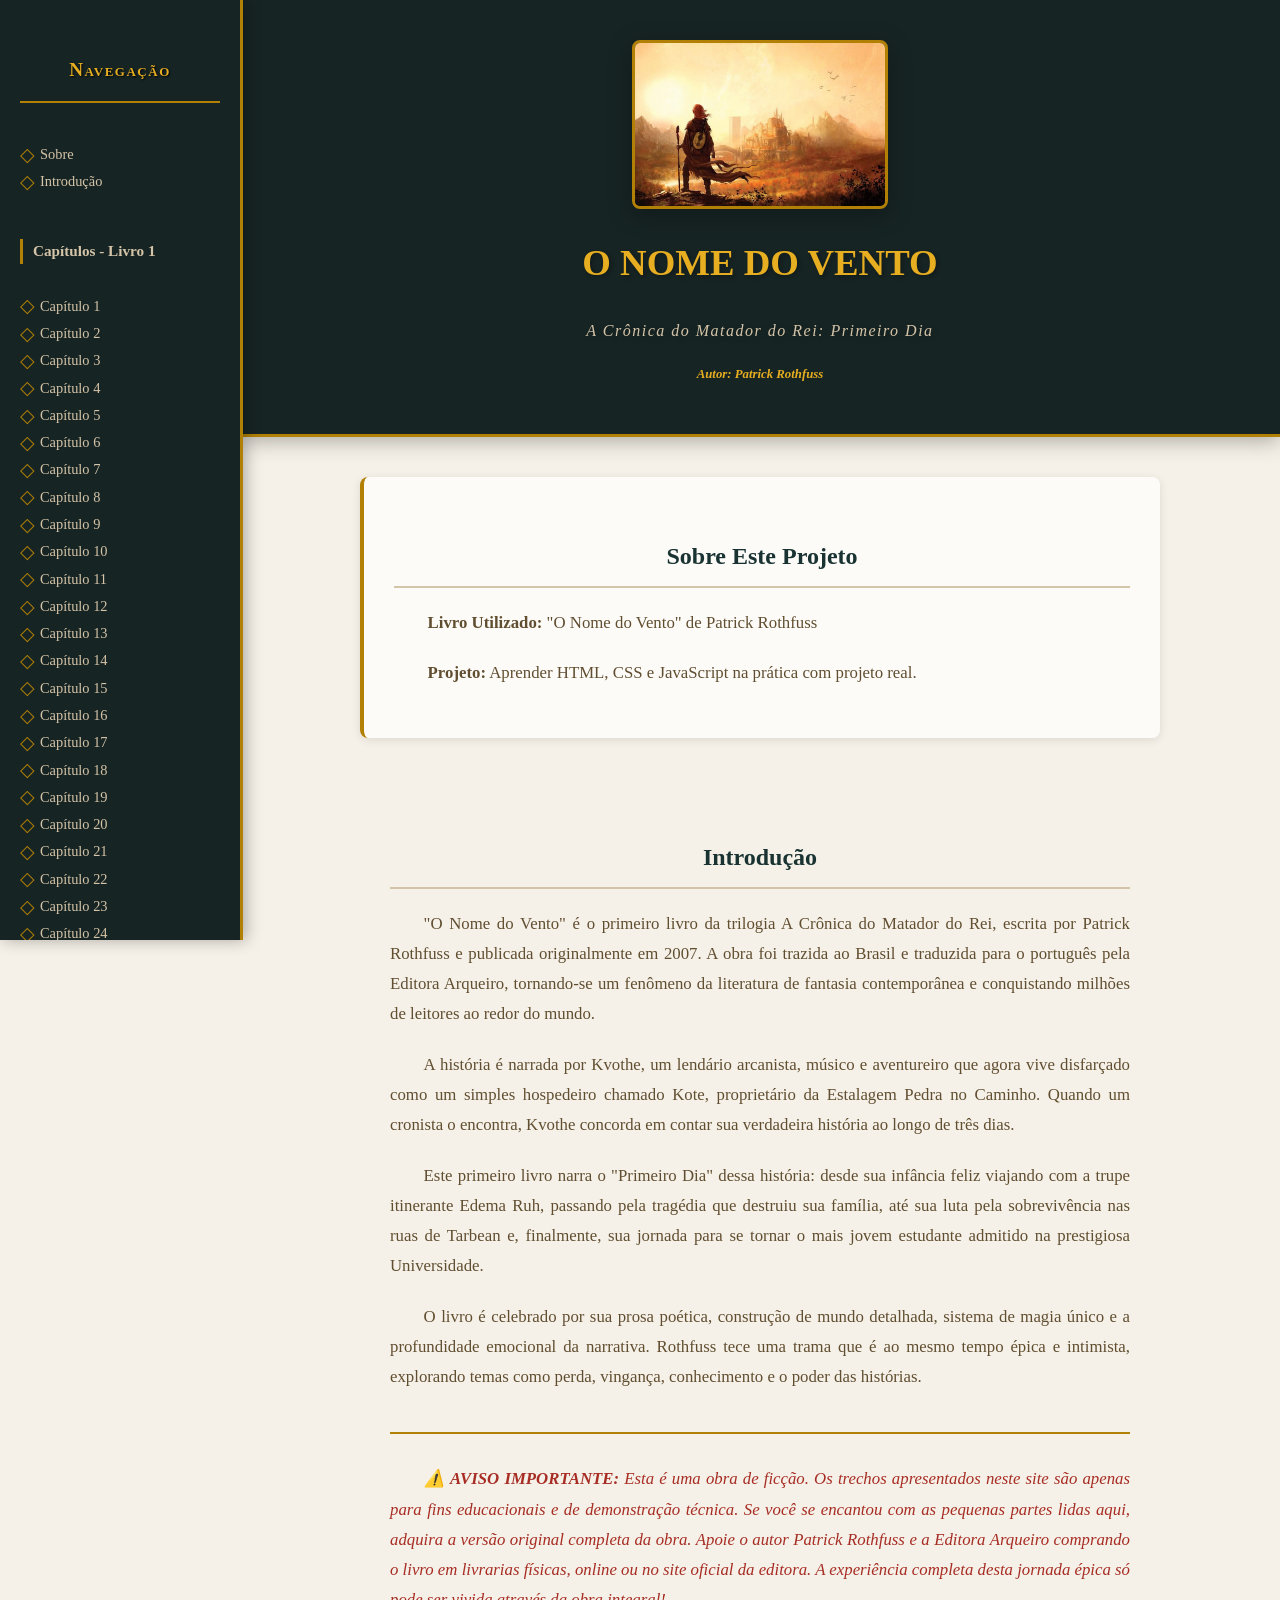
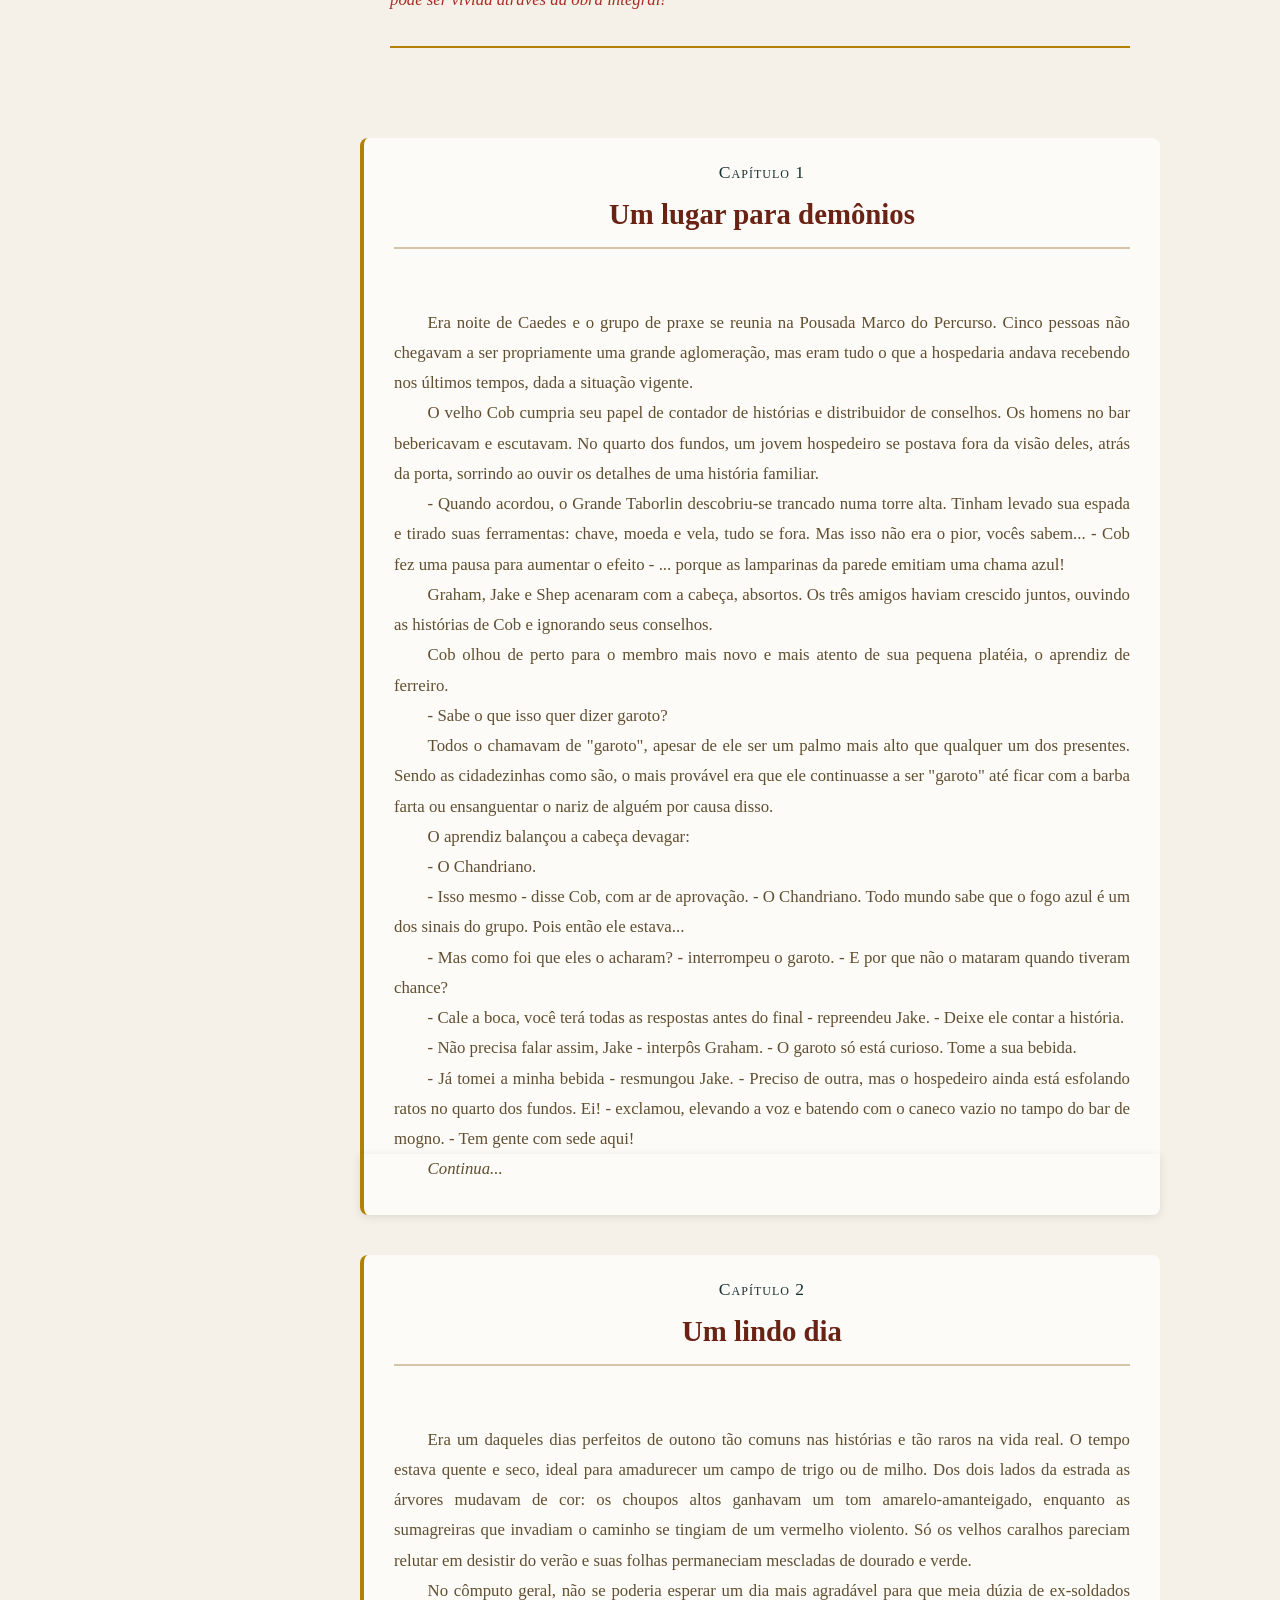
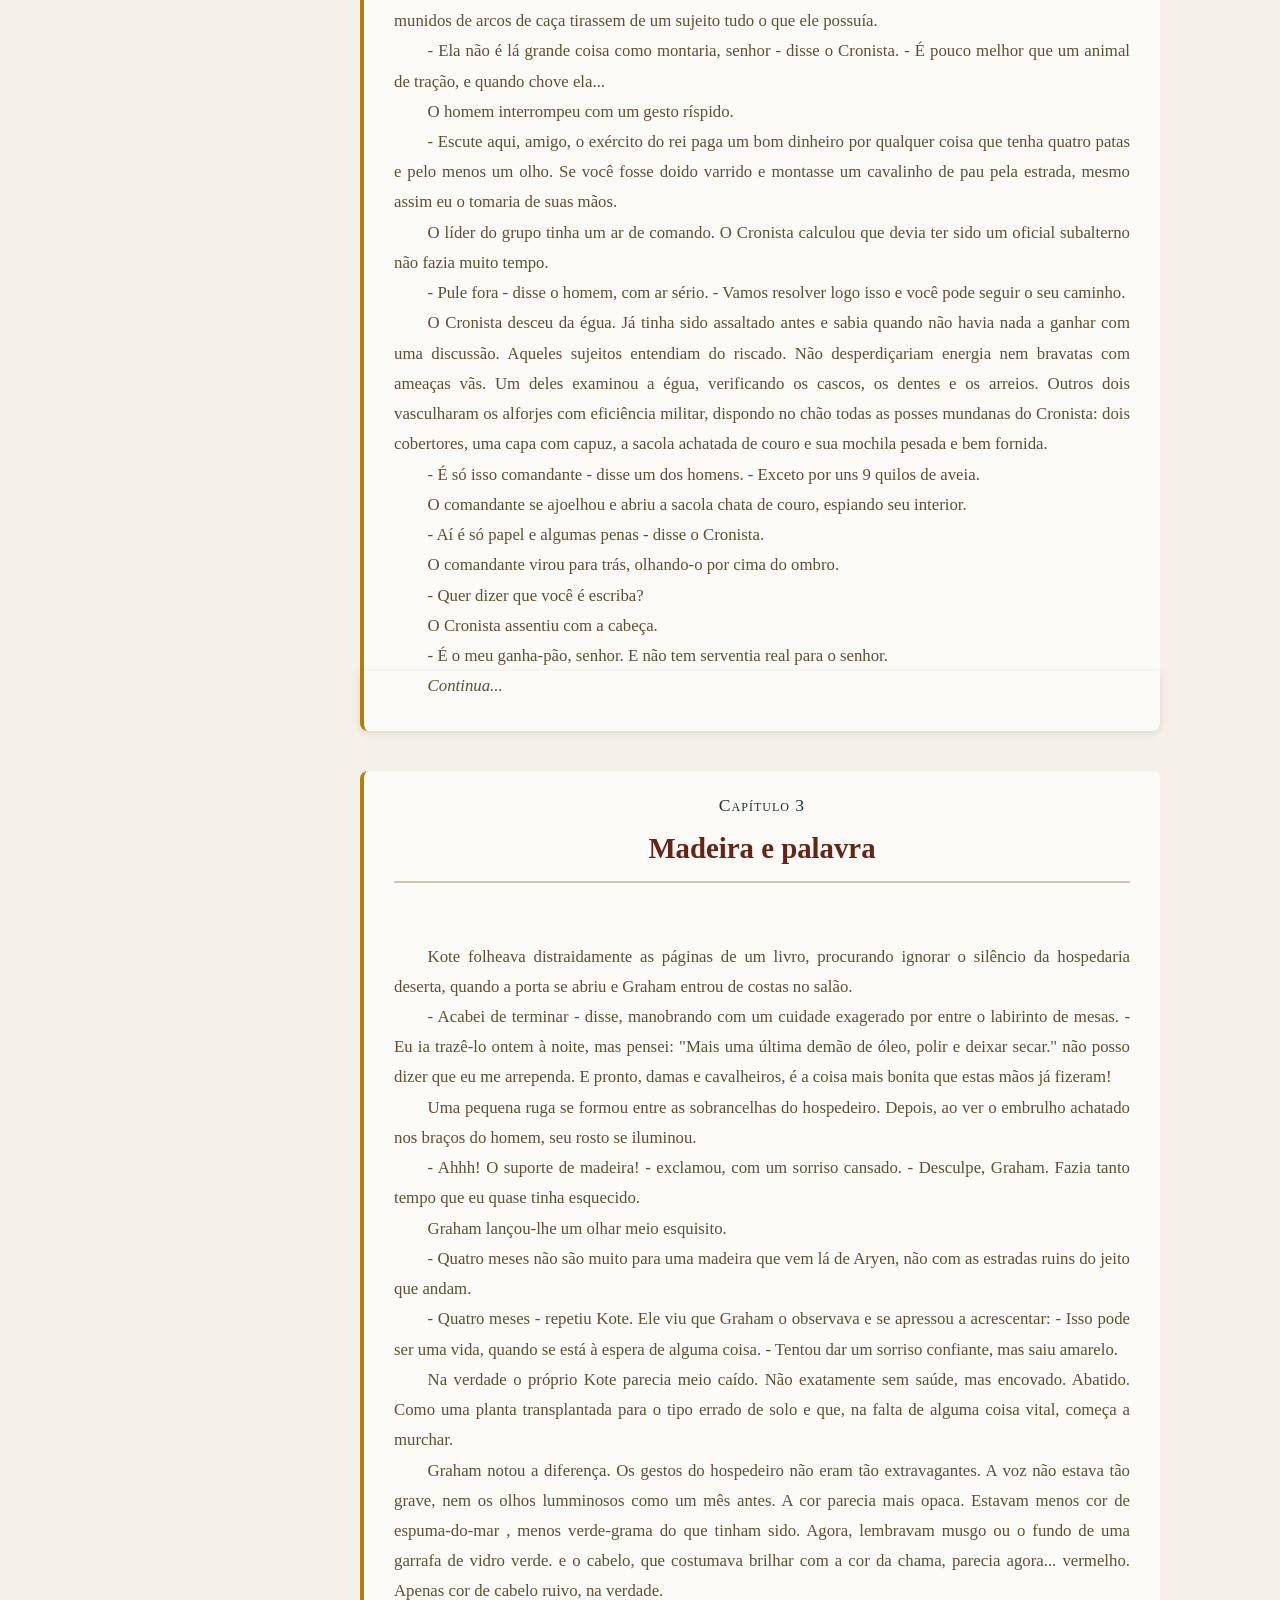
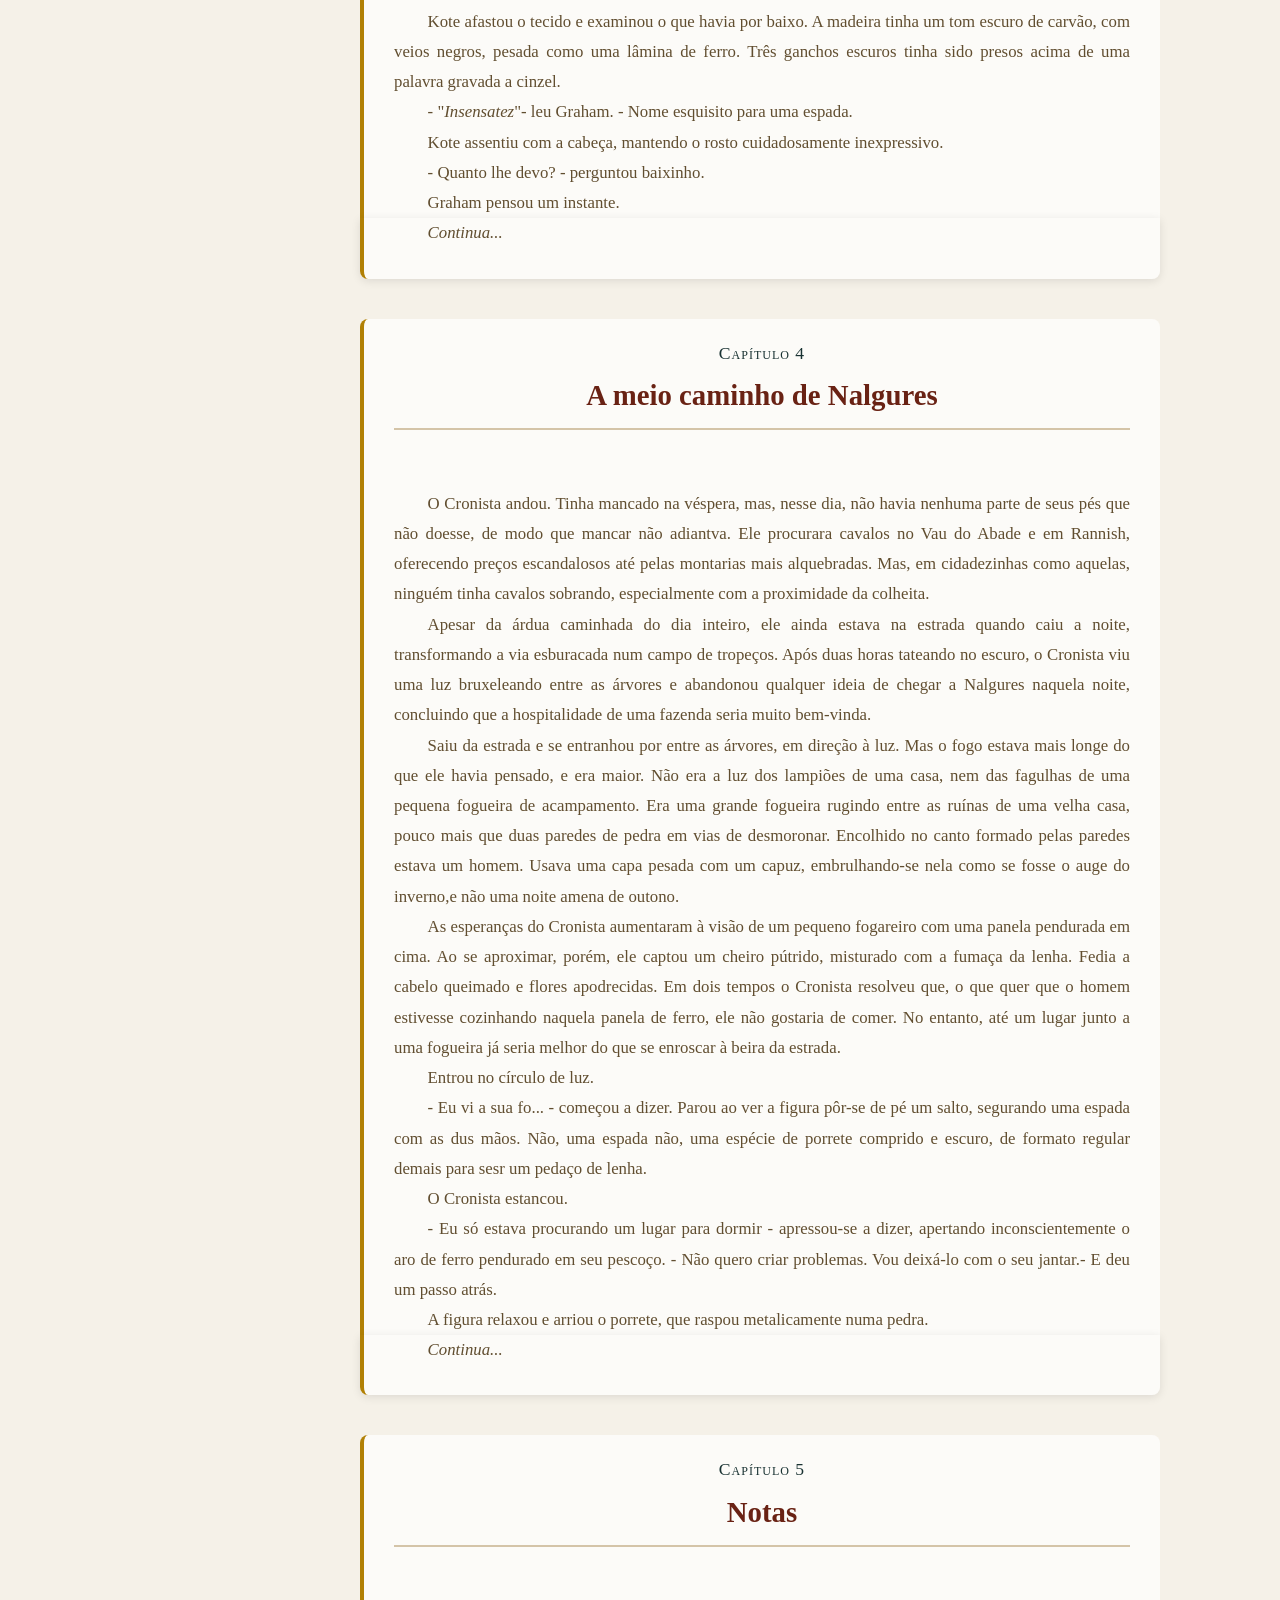
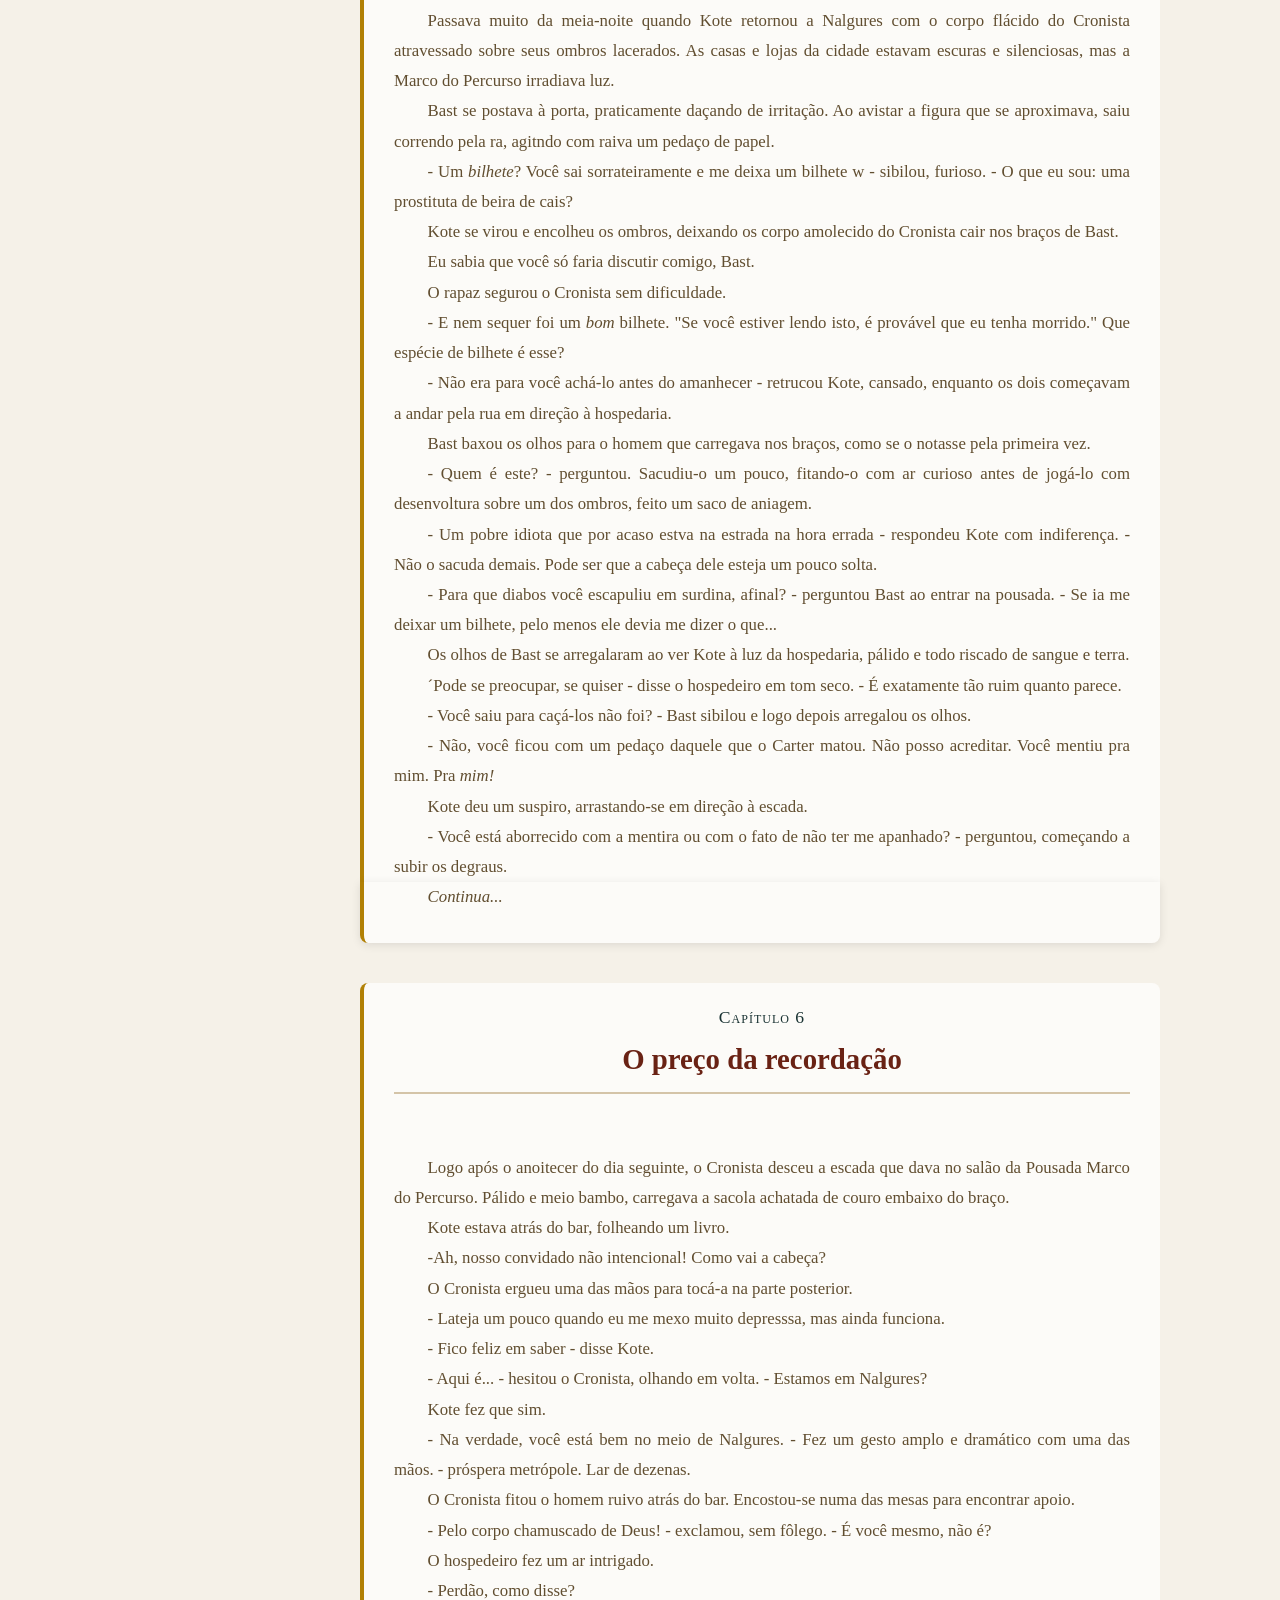
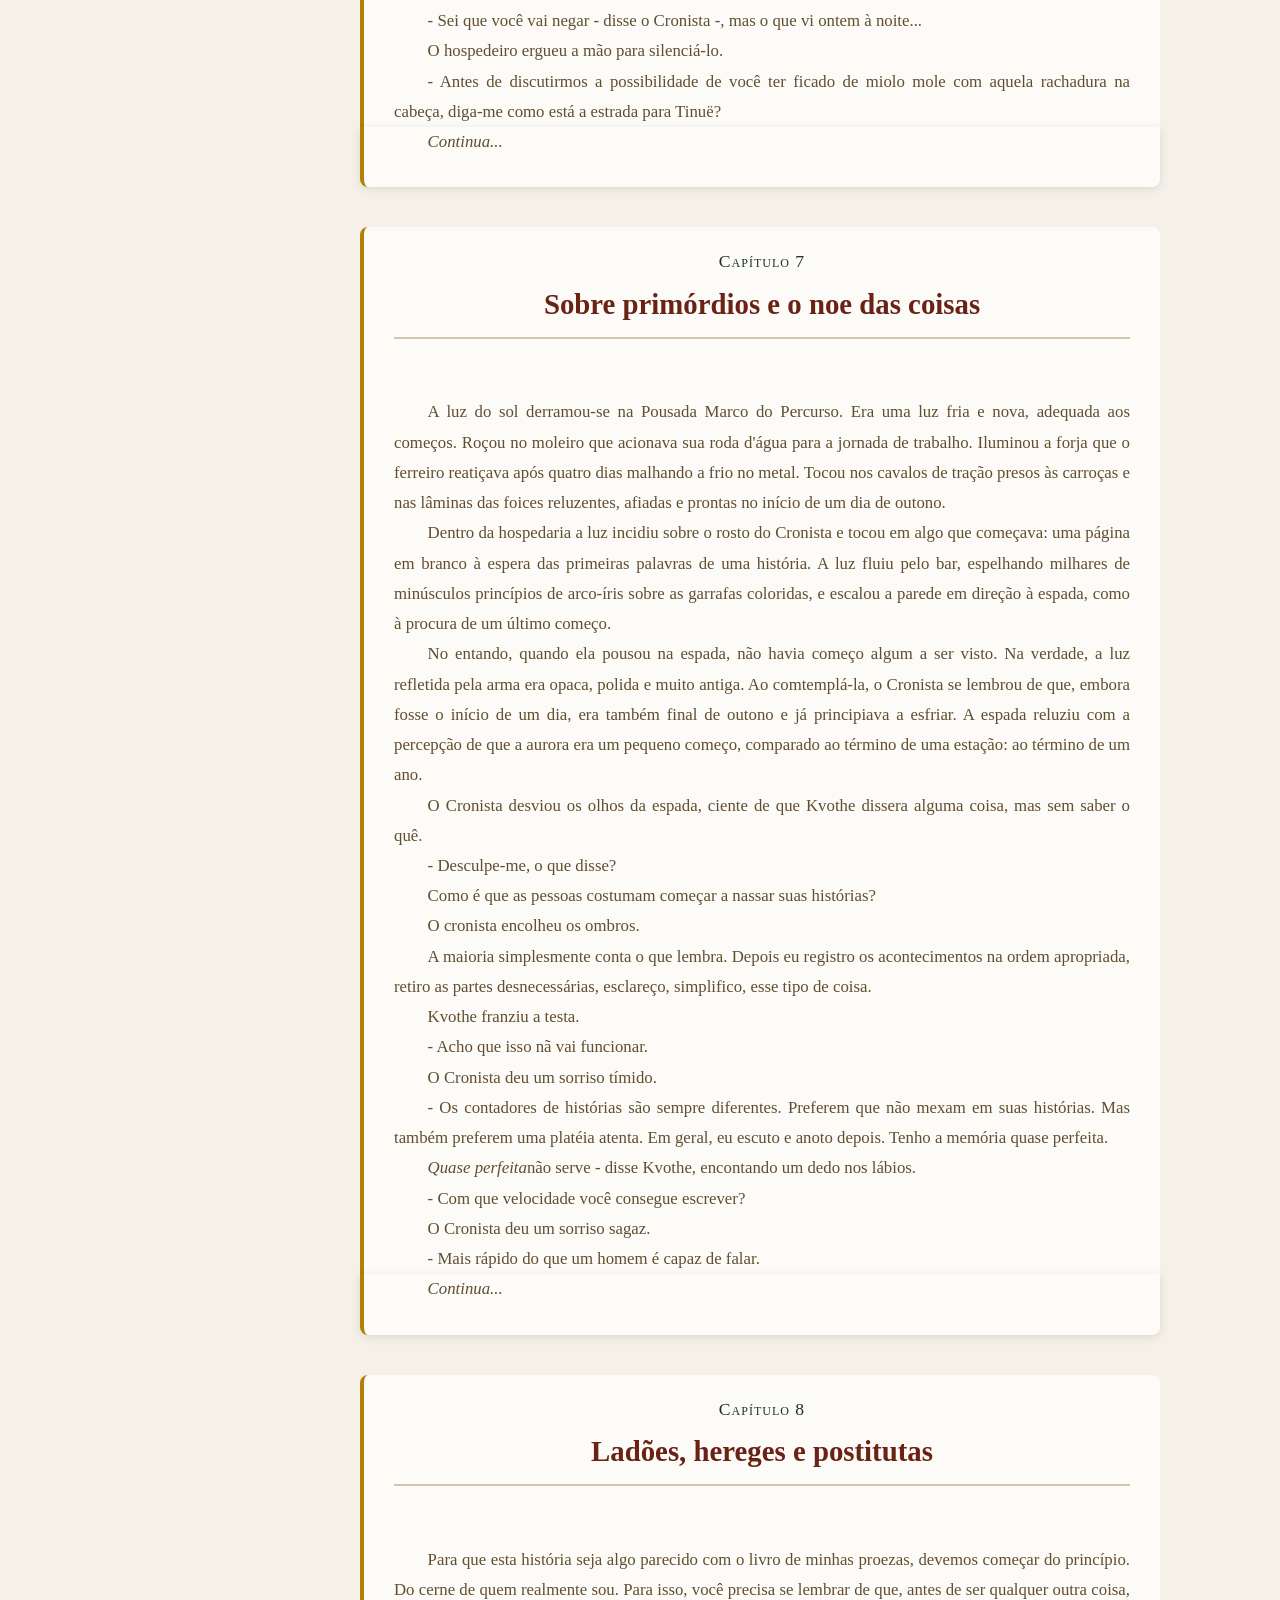
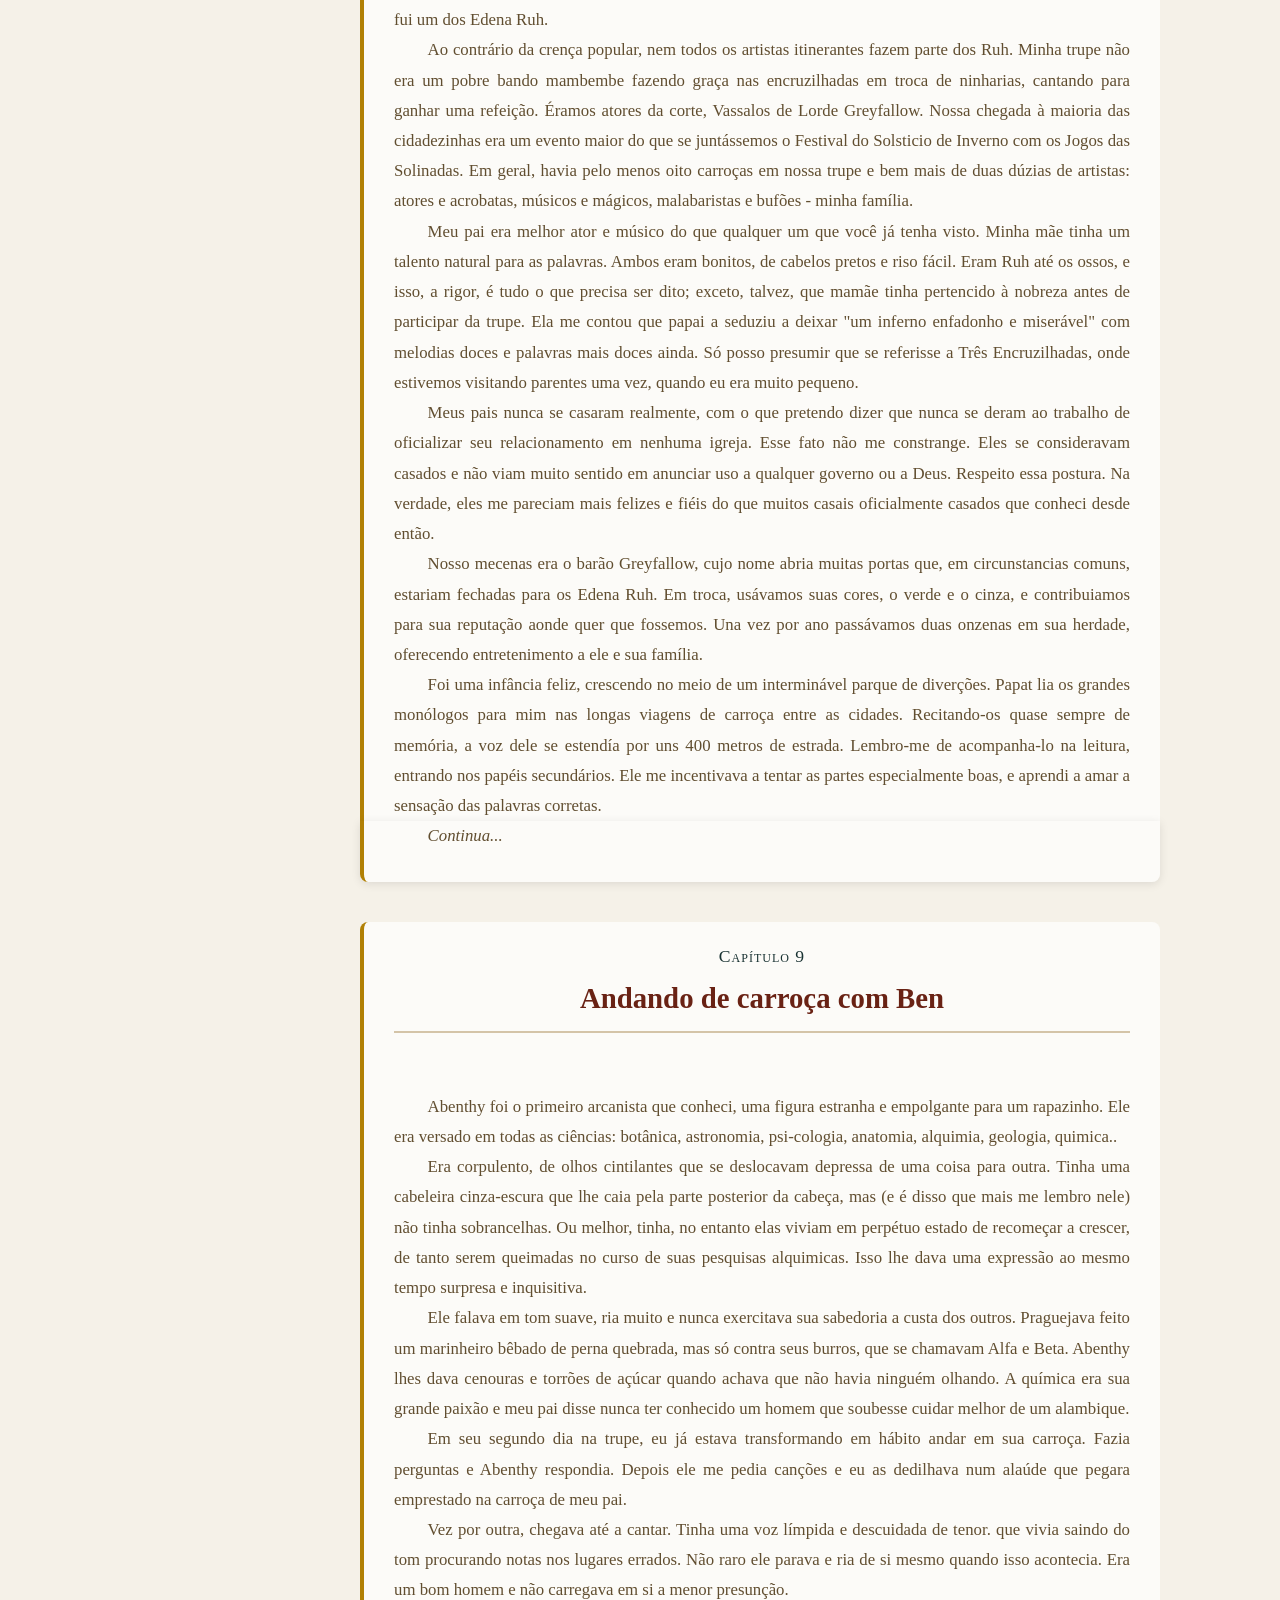
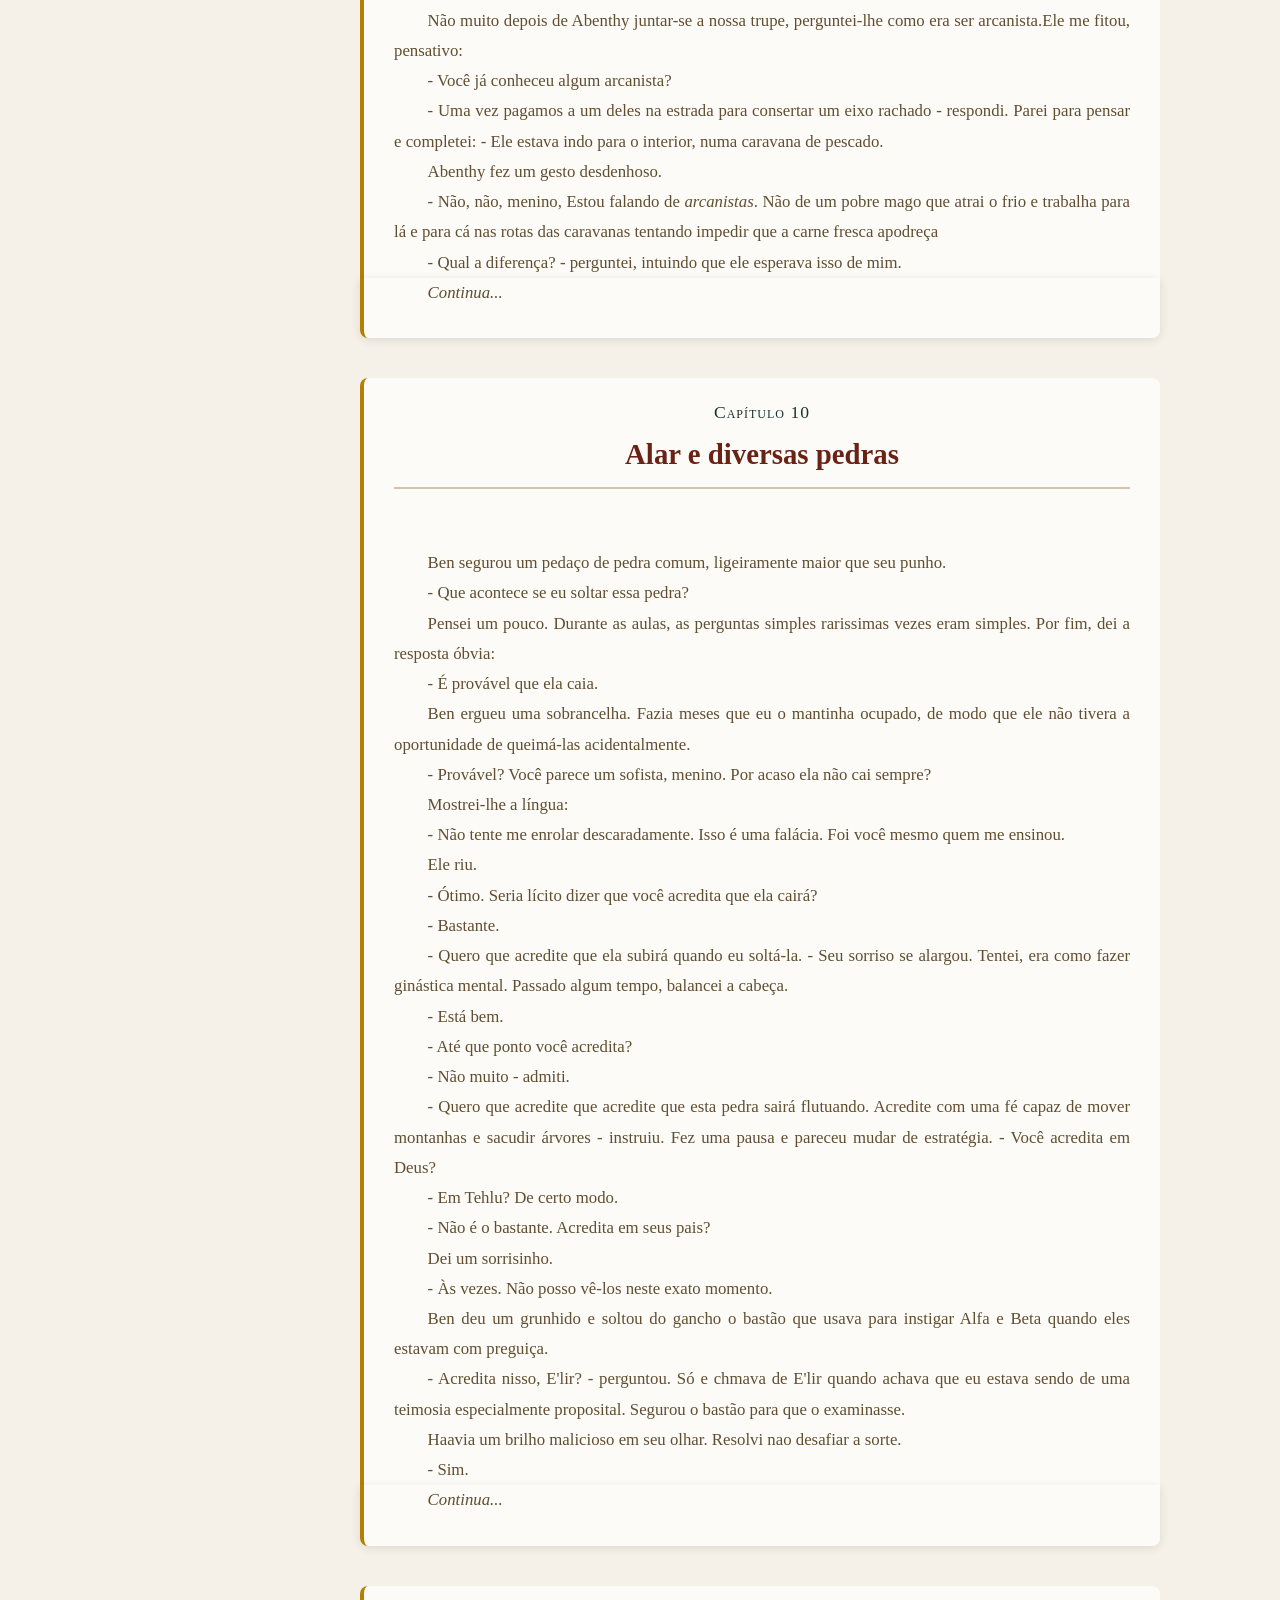
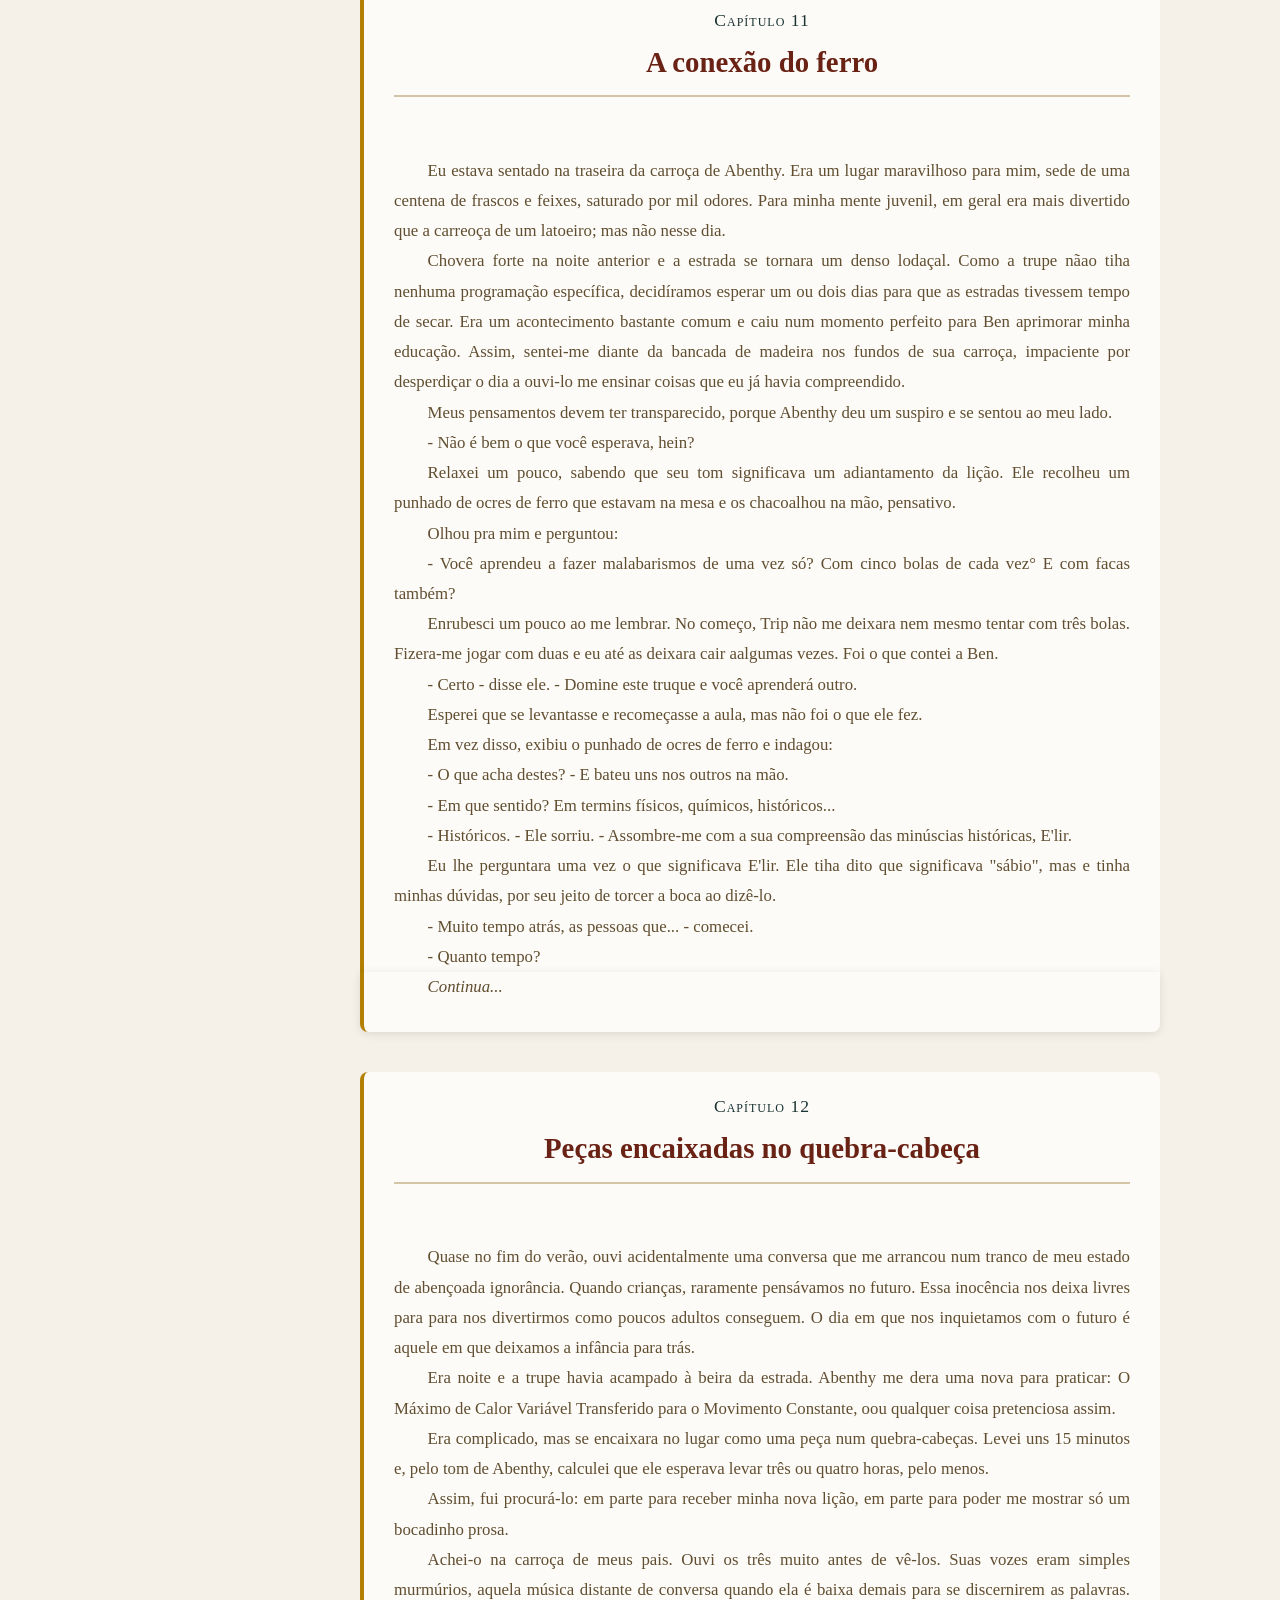
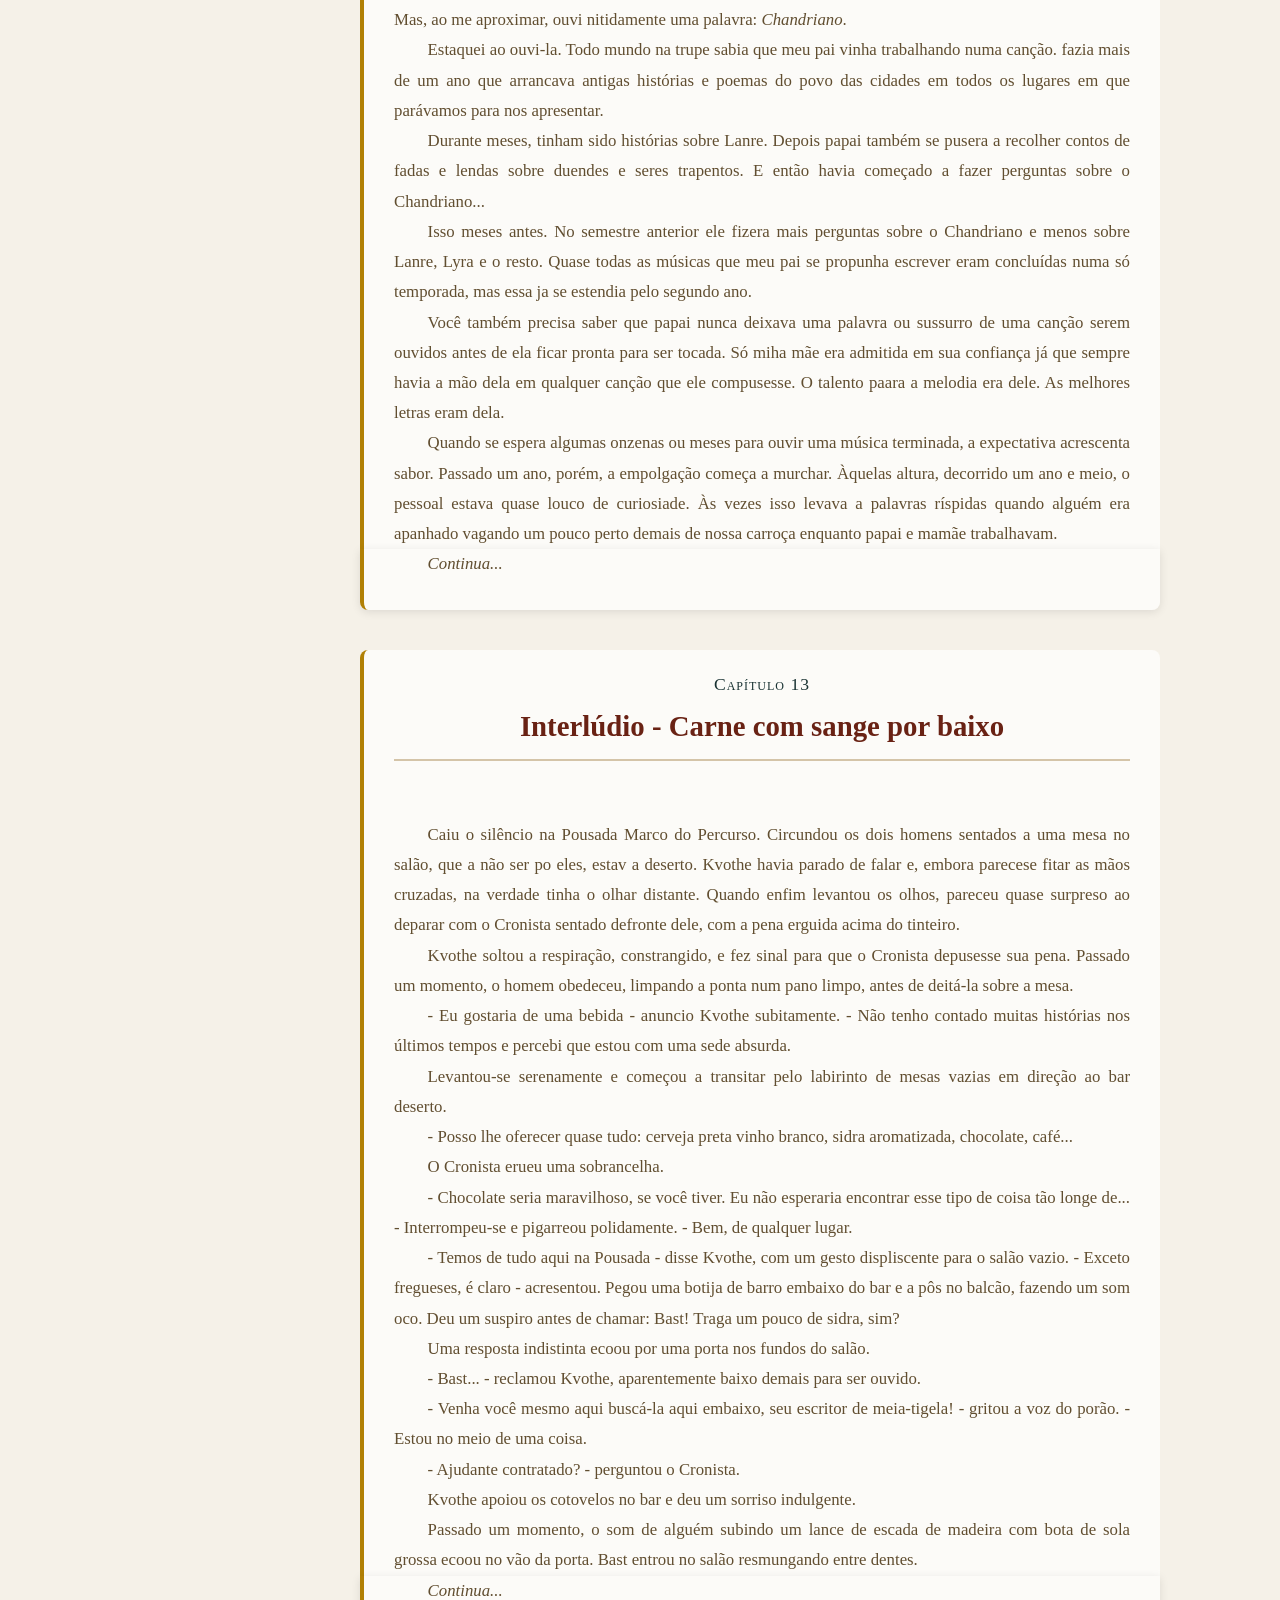
<file: frontend/index.html>
<!DOCTYPE html>
<html lang="pt-BR">
<head>
    <meta charset="UTF-8">
    <meta name="viewport" content="width=device-width, initial-scale=1.0">
    <link rel="stylesheet" href="estilo-livro.css">
    <title>O Nome do Vento - Meu estudo HTML</title>
</head>
<body>

    <!-- ========== MENU HAMBÚRGUER MOBILE ========== -->
<div class="menu-mobile">
    <button class="hamburger" aria-label="Abrir menu">
        <span></span>
        <span></span>
        <span></span>
    </button>
</div>

    <!-- ========== MENU LATERAL ========== -->
     <nav class="sidebar" id="sidebar">
        <h3>Navegação</h3>
        <ul>
            <li><a href="#sobre">Sobre</a></li>
            <li><a href="#introducao">Introdução</a></li>
        </ul>
        <h4>Capítulos - Livro 1</h4>
        <ul>
            <li><a href="#capitulo1">Capítulo 1</a></li>
            <li><a href="#capitulo2">Capítulo 2</a></li>
            <li><a href="#capitulo3">Capítulo 3</a></li>
            <li><a href="#capitulo4">Capítulo 4</a></li>
            <li><a href="#capitulo5">Capítulo 5</a></li>
            <li><a href="#capitulo6">Capítulo 6</a></li>
            <li><a href="#capitulo7">Capítulo 7</a></li>
            <li><a href="#capitulo8">Capítulo 8</a></li>
            <li><a href="#capitulo9">Capítulo 9</a></li>
            <li><a href="#capitulo10">Capítulo 10</a></li>
            <li><a href="#capitulo11">Capítulo 11</a></li>
            <li><a href="#capitulo12">Capítulo 12</a></li>
            <li><a href="#capitulo13">Capítulo 13</a></li>
            <li><a href="#capitulo14">Capítulo 14</a></li>
            <li><a href="#capitulo15">Capítulo 15</a></li>
            <li><a href="#capitulo16">Capítulo 16</a></li>
            <li><a href="#capitulo17">Capítulo 17</a></li>
            <li><a href="#capitulo18">Capítulo 18</a></li>
            <li><a href="#capitulo19">Capítulo 19</a></li>
            <li><a href="#capitulo20">Capítulo 20</a></li>
            <li><a href="#capitulo21">Capítulo 21</a></li>
            <li><a href="#capitulo22">Capítulo 22</a></li>
            <li><a href="#capitulo23">Capítulo 23</a></li>
            <li><a href="#capitulo24">Capítulo 24</a></li>
            <li><a href="#capitulo25">Capítulo 25</a></li>
            <!-- ... até Capítulo 92 ... -->
        </ul>
        <h4>Recursos Adicionais</h4>
        <ul>
            <li><a href="#glossario">Glossário</a></li>
            <li><a href="#tabelas">Tabelas</a></li>
            <li><a href="#diario-leitura">Meu Diário de Leitura</a></li>
        </ul>

    <hr class="separador-menu">
    <!-- ========== SEÇÃO DO USUÁRIO ========== -->
<div class="minha-conta">
    <h4>Minha Conta</h4>
    <p><a href="login.html">Clique aqui para fazer login</a></p>
</div>
    
    <!-- Se logado -->
    <div id="user-info" style="display: none;">
        <p>Olá, <span id="display-name"></span>!</p>
        <button onclick="logoutUser()">Sair</button>
    </div>
</div>
<!-- ========== FIM SEÇÃO USUÁRIO ========== -->

<hr class="separador-menu">  <!-- Esta linha já deve existir -->

     <div class="contato-sidebar">
    <h4>📞 Contato</h4>
    
    <div class="links-contato">
        <a href="https://www.linkedin.com/in/romaonanda/" target="_blank" class="btn-contato linkedin">
            <span class="icone">💼</span> LinkedIn
        </a>
        
        <a href="https://github.com/NandaRomao" target="_blank" class="btn-contato github">
            <span class="icone">💻</span> GitHub
        </a>
        
        <a href="mailto:fer.romao5@gmail.com" class="btn-contato email">
            <span class="icone">📧</span> E-mail
        </a>
    </div>
    
    <div class="citacao-sidebar">
        <p>"Palavras são luz para a mente e fogo para a alma."</p>
        <cite>- Artefano</cite>
    </div>
    
    <div class="creditos-sidebar">
        <p>🌸 Made by Mokshyaa 🌸</p>
        <p class="dev-note">"Algo belo que nasce da escuridão."</p>
    </div>
</div>          
     </nav>

    <!-- ========= CONTEÚDO PRINCIPAL ========= -->
<div class="conteudo-principal">

    <!-- ========= HEADER VERDE (SEU CONTAINER BONITO) ========= -->
    <header class="cabecalho-verde">
        <div class="container-interno">
            <img src="assets/imagem/capa.jpg" alt="Capa do livro O Nome do Vento" width="250">
            <h1>O NOME DO VENTO</h1>
            <h2>A Crônica do Matador do Rei: Primeiro Dia</h2>
            <h3>Autor: Patrick Rothfuss</h3>
        </div>
    </header>

    <!-- ========= SOBRE O PROJETO ========= -->
    <section id="sobre">
        <header>
            <h2>Sobre Este Projeto</h2>
        </header>

        <p><strong>Livro Utilizado:</strong> "O Nome do Vento" de Patrick Rothfuss</p>
        <p><strong>Projeto:</strong> Aprender HTML, CSS e JavaScript na prática com projeto real.</p>

        <!-- ... resto do conteúdo sobre ... -->
    </section>

    <!-- ========= INTRODUÇÃO AO LIVRO ========= -->
 <section id="introducao">
        <header>
            <h2>Introdução</h2>
        </header>

        <!-- ========= CONTEUDO INTRODUÇÃO ========= -->
        <p>"O Nome do Vento" é o primeiro livro da trilogia A Crônica do Matador do Rei, escrita por Patrick Rothfuss e publicada originalmente em 2007. A obra foi trazida ao Brasil e traduzida para o português pela Editora Arqueiro, tornando-se um fenômeno da literatura de fantasia contemporânea e conquistando milhões de leitores ao redor do mundo.</p>

        <p>A história é narrada por Kvothe, um lendário arcanista, músico e aventureiro que agora vive disfarçado como um simples hospedeiro chamado Kote, proprietário da Estalagem Pedra no Caminho. Quando um cronista o encontra, Kvothe concorda em contar sua verdadeira história ao longo de três dias.</p>

        <p>Este primeiro livro narra o "Primeiro Dia" dessa história: desde sua infância feliz viajando com a trupe itinerante Edema Ruh, passando pela tragédia que destruiu sua família, até sua luta pela sobrevivência nas ruas de Tarbean e, finalmente, sua jornada para se tornar o mais jovem estudante admitido na prestigiosa Universidade.</p>

        <p>O livro é celebrado por sua prosa poética, construção de mundo detalhada, sistema de magia único e a profundidade emocional da narrativa. Rothfuss tece uma trama que é ao mesmo tempo épica e intimista, explorando temas como perda, vingança, conhecimento e o poder das histórias.</p>

        <p class="importante"><em><strong>⚠️ AVISO IMPORTANTE:</strong> Esta é uma obra de ficção. Os trechos apresentados neste site são apenas para fins educacionais e de demonstração técnica. Se você se encantou com as pequenas partes lidas aqui, adquira a versão original completa da obra. Apoie o autor Patrick Rothfuss e a Editora Arqueiro comprando o livro em livrarias físicas, online ou no site oficial da editora. A experiência completa desta jornada épica só pode ser vivida através da obra integral!</em></p>
        <!-- <- FECHA INTRODUÇÃO> -->
    </section>

    <!-- ========= CAPÍTULOS 1 ========= -->
    <section id="capitulo1">
        <header class="cabecalho-capitulo">
            <div class="numero-capitulo">Capítulo 1</div>
            <h2 class="titulo-capitulo">Um lugar para demônios</h2>
        </header>

        <!-- ... TODOS OS PARÁGRAFOS DO CAPÍTULO 1 ... -->
        <p>Era noite de Caedes e o grupo de praxe se reunia na Pousada Marco do Percurso. Cinco pessoas não chegavam a ser propriamente uma grande aglomeração, mas eram tudo o que a hospedaria andava recebendo nos últimos tempos, dada a situação vigente.</p>

        <p>O velho Cob cumpria seu papel de contador de histórias e distribuidor de conselhos. Os homens no bar bebericavam e escutavam. No quarto dos fundos, um jovem hospedeiro se postava fora da visão deles, atrás da porta, sorrindo ao ouvir os detalhes de uma história familiar.</p>

        <p>- Quando acordou, o Grande Taborlin descobriu-se trancado numa torre alta. Tinham levado sua espada e tirado suas ferramentas: chave, moeda e vela, tudo se fora. Mas isso não era o pior, vocês sabem... - Cob fez uma pausa para aumentar o efeito - ... porque as lamparinas da parede emitiam uma chama azul!</p>

        <p>Graham, Jake e Shep acenaram com a cabeça, absortos. Os três amigos haviam crescido juntos, ouvindo as histórias de Cob e ignorando seus conselhos.</p>

        <p>Cob olhou de perto para o membro mais novo e mais atento de sua pequena platéia, o aprendiz de ferreiro.</p>

        <p>- Sabe o que isso quer dizer garoto?</p>

        <p>Todos o chamavam de "garoto", apesar de ele ser um palmo mais alto que qualquer um dos presentes. Sendo as cidadezinhas como são, o mais provável era que ele continuasse a ser "garoto" até ficar com a barba farta ou ensanguentar o nariz de alguém por causa disso.</p>

        <p>O aprendiz balançou a cabeça devagar:</p>

        <p>- O Chandriano.</p>

        <p>- Isso mesmo - disse Cob, com ar de aprovação. - O Chandriano. Todo mundo sabe que o fogo azul é um dos sinais do grupo. Pois então ele estava...</p>

        <p>- Mas como foi que eles o acharam? - interrompeu o garoto. - E por que não o mataram quando tiveram chance?</p>

        <p>- Cale a boca, você terá todas as respostas antes do final - repreendeu Jake. - Deixe ele contar a história.</p>

        <p>- Não precisa falar assim, Jake - interpôs Graham. - O garoto só está curioso. Tome a sua bebida.</p>

        <p>- Já tomei a minha bebida - resmungou Jake. - Preciso de outra, mas o hospedeiro ainda está esfolando ratos no quarto dos fundos. Ei! - exclamou, elevando a voz e batendo com o caneco vazio no tampo do bar de mogno. - Tem gente com sede aqui!</p>

        <p><em>Continua...</em></p>
    </section>
    <!-- <- FECHA CAPÍTULO 1 -->

        <!-- ========== CAPÍTULO 2 ========== -->
    <section id="capitulo2">
        <header class="cabecalho-capitulo">
            <div class="numero-capitulo">Capítulo 2</div>
            <h2 class="titulo-capitulo">Um lindo dia</h2>
        </header>

        <!-- ... TODOS OS PARÁGRAFOS DO CAPÍTULO 2 ... -->
         <p>Era um daqueles dias perfeitos de outono tão comuns nas histórias e tão raros na vida real. O tempo estava quente e seco, ideal para amadurecer um campo de trigo ou de milho. Dos dois lados da estrada as árvores mudavam de cor: os choupos altos ganhavam um tom amarelo-amanteigado, enquanto as sumagreiras que invadiam o caminho se tingiam de um vermelho violento. Só os velhos caralhos pareciam relutar em desistir do verão e suas folhas permaneciam mescladas de dourado e verde.</p>

         <p>No cômputo geral, não se poderia esperar um dia mais agradável para que meia dúzia de ex-soldados munidos de arcos de caça tirassem de um sujeito tudo o que ele possuía.</p>

         <p>- Ela não é lá grande coisa como montaria, senhor - disse o Cronista. - É pouco melhor que um animal de tração, e quando chove ela...</p>

         <p>O homem interrompeu com um gesto ríspido.</p>

         <p>- Escute aqui, amigo, o exército do rei paga um bom dinheiro por qualquer coisa que tenha quatro patas e pelo menos um olho. Se você fosse doido varrido e montasse um cavalinho de pau pela estrada, mesmo assim eu o tomaria de suas mãos.</p>

         <p>O líder do grupo tinha um ar de comando. O Cronista calculou que devia ter sido um oficial subalterno não fazia muito tempo.</p>

         <p>- Pule fora - disse o homem, com ar sério. - Vamos resolver logo isso e você pode seguir o seu caminho.</p>

         <p>O Cronista desceu da égua. Já tinha sido assaltado antes e sabia quando não havia nada a ganhar com uma discussão. Aqueles sujeitos entendiam do riscado. Não desperdiçariam energia nem bravatas com ameaças vãs. Um deles examinou a égua, verificando os cascos, os dentes e os arreios. Outros dois vasculharam os alforjes com eficiência militar, dispondo no chão todas as posses mundanas do Cronista: dois cobertores, uma capa com capuz, a sacola achatada de couro e sua mochila pesada e bem fornida.</p>

         <p>- É só isso comandante - disse um dos homens. - Exceto por uns 9 quilos de aveia.</p>

         <p>O comandante se ajoelhou e abriu a sacola chata de couro, espiando seu interior.</p>

         <p>- Aí é só papel e algumas penas - disse o Cronista.</p>

         <p>O comandante virou para trás, olhando-o por cima do ombro.</p>

         <p>- Quer dizer que você é escriba?</p>

         <p>O Cronista assentiu com a cabeça.</p>

         <p>- É o meu ganha-pão, senhor. E não tem serventia real para o senhor.</p>

         <p><em>Continua...</em></p>
         </section>
          <!-- <- FECHA CAPÍTULO 2 -->

        <!-- ========== CAPÍTULO 3 ========== -->
        <section id="capitulo3">
        <header class="cabecalho-capitulo">
            <div class="numero-capitulo">Capítulo 3</div>
            <h2 class="titulo-capitulo">Madeira e palavra</h2>
        </header>
        <!-- ... TODOS OS PARÁGRAFOS DO CAPÍTULO 3 ... -->
        <p>Kote folheava distraidamente as páginas de um livro, procurando ignorar o silêncio da hospedaria deserta, quando a porta se abriu e Graham entrou de costas no salão.</p>

        <p>- Acabei de terminar - disse, manobrando com um cuidade exagerado por entre o labirinto de mesas. - Eu ia trazê-lo ontem à noite, mas pensei: "Mais uma última demão de óleo, polir e deixar secar." não posso dizer que eu me arrependa. E pronto, damas e cavalheiros, é a coisa mais bonita que estas mãos já fizeram!</p>

        <p>Uma pequena ruga se formou entre as sobrancelhas do hospedeiro. Depois, ao ver o embrulho achatado nos braços do homem, seu rosto se iluminou.</p>

        <p>- Ahhh! O suporte de madeira! - exclamou, com um sorriso cansado. - Desculpe, Graham. Fazia tanto  tempo que eu quase tinha esquecido.</p>

        <p>Graham lançou-lhe um olhar meio esquisito.</p>

        <p>- Quatro meses não são muito para uma madeira que vem lá de Aryen, não com as estradas ruins do jeito que andam.</p>

        <p>- Quatro meses - repetiu Kote. Ele viu que Graham o observava e se apressou a acrescentar: - Isso pode ser uma vida, quando se está à espera de alguma coisa. - Tentou dar um sorriso confiante, mas saiu amarelo.</p>

        <p>Na verdade o próprio Kote parecia meio caído. Não exatamente sem saúde, mas encovado. Abatido. Como uma planta transplantada para o tipo errado de solo e que, na falta de alguma coisa vital, começa a murchar.</p>

        <p>Graham notou a diferença. Os gestos do hospedeiro não eram tão extravagantes. A voz não estava tão grave, nem os olhos lumminosos como um mês antes. A cor parecia mais opaca. Estavam menos cor de espuma-do-mar , menos verde-grama do que tinham sido. Agora, lembravam musgo ou o fundo de uma garrafa de vidro verde. e o cabelo, que costumava brilhar com a cor da chama, parecia agora... vermelho. Apenas cor de cabelo ruivo, na verdade.</p>

        <p>Kote afastou o tecido e examinou o que havia por baixo. A madeira tinha um tom escuro de carvão, com veios negros, pesada como uma lâmina de ferro. Três ganchos escuros tinha sido presos acima de uma palavra gravada a cinzel.</p>

        <p>- "<em>Insensatez</em>"- leu Graham. - Nome esquisito para uma espada.</p>

        <p>Kote assentiu com a cabeça, mantendo o rosto cuidadosamente inexpressivo.</p>

        <p>- Quanto lhe devo? - perguntou baixinho.</p>

        <p>Graham pensou um instante.</p>

        <p><em>Continua...</em></p>
         </section>
        <!-- <- FECHA CAPÍTULO 3 -->

         <!-- ========== CAPÍTULO 4 ========== -->
        <section id="capitulo4">
        <header class="cabecalho-capitulo">
            <div class="numero-capitulo">Capítulo 4</div>
            <h2 class="titulo-capitulo">A meio caminho de Nalgures</h2>
        </header>
        <!-- ... TODOS OS PARÁGRAFOS DO CAPÍTULO 4 ... -->
        <p>O Cronista andou. Tinha mancado na véspera, mas, nesse dia, não havia nenhuma parte de seus pés que não doesse, de modo que mancar não adiantva. Ele procurara cavalos no Vau do Abade e em Rannish, oferecendo preços escandalosos até pelas montarias mais alquebradas. Mas, em cidadezinhas como aquelas, ninguém tinha cavalos sobrando, especialmente com a proximidade da colheita.</p>

        <p>Apesar da árdua caminhada do dia inteiro, ele ainda estava na estrada quando caiu a noite, transformando a via esburacada num campo de tropeços. Após duas horas tateando no escuro, o Cronista viu uma luz bruxeleando entre as árvores e abandonou qualquer ideia de chegar a Nalgures naquela noite, concluindo que a hospitalidade de uma fazenda seria muito bem-vinda.</p>

        <p>Saiu da estrada e se entranhou por entre as árvores, em direção à luz. Mas o fogo estava mais longe do que ele havia pensado, e era maior. Não era a luz dos lampiões de uma casa, nem das fagulhas de uma pequena fogueira de acampamento. Era uma grande fogueira rugindo entre as ruínas de uma velha casa, pouco mais que duas paredes de pedra em vias de desmoronar. Encolhido no canto formado pelas paredes estava um homem. Usava uma capa pesada com um capuz, embrulhando-se nela como se fosse o auge do inverno,e não uma noite amena de outono.</p>

        <p>As esperanças do Cronista aumentaram à visão de um pequeno fogareiro com uma panela pendurada em cima. Ao se aproximar, porém, ele captou um cheiro pútrido, misturado com a fumaça da lenha. Fedia a cabelo queimado e flores apodrecidas. Em dois tempos o Cronista resolveu que, o que quer que o homem estivesse cozinhando naquela panela de ferro, ele não gostaria  de comer. No entanto, até um lugar junto a uma fogueira já seria melhor do que se enroscar à beira da estrada.</p>

        <p>Entrou no círculo de luz.</p>

        <p>- Eu vi a sua fo... - começou a dizer. Parou ao ver a figura pôr-se de pé um salto, segurando uma espada com as dus mãos. Não, uma espada não, uma espécie de porrete comprido e escuro, de formato regular demais para sesr um pedaço de lenha.</p>

        <p>O Cronista estancou.</p>

        <p>- Eu só estava procurando um lugar para dormir - apressou-se a dizer, apertando inconscientemente o aro de ferro pendurado em seu pescoço. - Não quero criar problemas. Vou deixá-lo com o seu jantar.- E deu um passo atrás.</p>

        <p>A figura relaxou e arriou o porrete, que raspou metalicamente numa pedra.</p>

        <p><em>Continua...</em></p>
        </section>
        <!-- <- FECHA CAPÍTULO 4 -->

         <!-- ========== CAPÍTULO 5 ========== -->
        <section id="capitulo5">
        <header class="cabecalho-capitulo">
            <div class="numero-capitulo">Capítulo 5</div>
            <h2 class="titulo-capitulo">Notas</h2>
        </header>
        <!-- ... TODOS OS PARÁGRAFOS DO CAPÍTULO 5 ... -->
        <p>Passava muito da meia-noite quando Kote retornou a Nalgures com o corpo flácido do Cronista atravessado sobre seus ombros lacerados. As casas e lojas da cidade estavam escuras e silenciosas, mas a Marco do Percurso irradiava luz.</p>

        <p>Bast se postava à porta, praticamente daçando de irritação. Ao avistar a figura que se aproximava, saiu correndo pela ra, agitndo com raiva um pedaço de papel.</p>

        <p>- Um <em>bilhete</em>? Você sai sorrateiramente e me deixa um bilhete w - sibilou, furioso. - O que eu sou: uma prostituta de beira de cais?</p>

        <p>Kote se virou e encolheu os ombros, deixando os corpo amolecido do Cronista cair nos braços de Bast.</p>

        <p>Eu sabia que você só faria discutir comigo, Bast.</p>

        <p>O rapaz segurou o Cronista sem dificuldade.</p>

        <p>- E nem sequer foi um <em>bom</em> bilhete. "Se você estiver lendo isto, é provável que eu tenha morrido." Que espécie de bilhete é esse?</p>

        <p>- Não era para você achá-lo antes do amanhecer - retrucou Kote, cansado, enquanto os dois começavam a andar pela rua em direção à hospedaria.</p>

        <p>Bast baxou os olhos para o homem que carregava nos braços, como se o notasse pela primeira vez.</p>

        <p>- Quem é este? - perguntou. Sacudiu-o um pouco, fitando-o com ar curioso antes de jogá-lo com desenvoltura sobre um dos ombros, feito um saco de aniagem.</p>

        <p>- Um pobre idiota que por acaso estva na estrada na hora errada - respondeu Kote com indiferença. - Não o sacuda demais. Pode ser que a cabeça dele esteja um pouco solta.</p>

        <p>- Para que diabos você escapuliu em surdina, afinal? - perguntou Bast ao entrar na pousada. - Se ia me deixar um bilhete, pelo menos ele devia me dizer o que... </p>

        <p>Os olhos de Bast se arregalaram ao ver Kote à luz da hospedaria, pálido e todo riscado de sangue e terra.</p>

        <p>´Pode se preocupar, se quiser - disse o hospedeiro em tom seco. - É exatamente tão ruim quanto parece.</p>

        <p>- Você saiu para caçá-los não foi? - Bast sibilou e logo depois arregalou os olhos.</p>

        <p>- Não, você ficou com um pedaço daquele que o Carter matou. Não posso acreditar. Você mentiu pra mim. Pra <em>mim!</em></p>

        <p>Kote deu um suspiro, arrastando-se em direção à escada.</p>

        <p>- Você está aborrecido com a mentira ou com o fato de não ter me apanhado? - perguntou, começando a subir os degraus.</p>

        <p><em>Continua...</em></p>
        </section>  <!-- <- FECHA CAPÍTULO 5 -->

         <!-- ========== CAPÍTULO 6 ========== -->
        <section id="capitulo6">
        <header class="cabecalho-capitulo">
            <div class="numero-capitulo">Capítulo 6</div>
            <h2 class="titulo-capitulo">O preço da recordação</h2>
        </header>
        <!-- ... TODOS OS PARÁGRAFOS DO CAPÍTULO 6 ... -->
         <p>Logo após o anoitecer do dia seguinte, o Cronista desceu a escada que dava no salão da Pousada Marco do Percurso. Pálido e meio bambo, carregava a sacola achatada de couro embaixo do braço.</p>

         <p>Kote estava atrás do bar, folheando um livro.</p>
         <p>-Ah, nosso convidado não intencional! Como vai a cabeça?</p>

         <p>O Cronista ergueu uma das mãos para tocá-a na parte posterior.</p>

         <p>- Lateja um pouco quando eu me mexo muito depresssa, mas ainda funciona.</p>

         <p>- Fico feliz em saber - disse Kote.</p>

         <p>- Aqui é... - hesitou o Cronista, olhando em volta. - Estamos em Nalgures?</p>

         <p>Kote fez que sim.</p>

        <p>- Na verdade, você está bem no meio de Nalgures. - Fez um gesto amplo e dramático com uma das mãos. - próspera metrópole. Lar de dezenas.</p>

        <p>O Cronista fitou o homem ruivo atrás do bar. Encostou-se numa das mesas para encontrar apoio.</p>

       <p>- Pelo corpo chamuscado de Deus! - exclamou, sem fôlego. - É você mesmo, não é?</p>

       <p>O hospedeiro fez um ar intrigado.</p>

       <p>- Perdão, como disse?</p>

       <p>- Sei que você vai negar - disse o Cronista -, mas o que vi ontem à noite...</p>

       <p>O hospedeiro ergueu a mão para silenciá-lo.</p>

       <p>- Antes de discutirmos a possibilidade de você ter ficado de miolo mole com aquela rachadura na cabeça, diga-me como está a estrada para Tinuë?</p>

       <p><em>Continua...</em></p>
       </section>
       <!-- <-- FECHA CAPÍTULO 6 -->

         <!-- ========== CAPÍTULO 7 ========== -->
        <section id="capitulo7">
        <header class="cabecalho-capitulo">
            <div class="numero-capitulo">Capítulo 7</div>
            <h2 class="titulo-capitulo">Sobre primórdios e o noe das coisas</h2>
        </header>
        <!-- ... TODOS OS PARÁGRAFOS DO CAPÍTULO 7 ... -->
         <p>A luz do sol derramou-se na Pousada Marco do Percurso. Era uma luz fria e nova, adequada aos começos. Roçou no moleiro que acionava sua roda d'água para a jornada de trabalho. Iluminou a forja que o ferreiro reatiçava após quatro dias malhando a frio no metal. Tocou nos cavalos de tração presos às carroças e nas lâminas das foices reluzentes, afiadas e prontas no início de um dia de outono.</p>

         <p>Dentro da hospedaria a luz incidiu sobre o rosto do Cronista e tocou em algo que começava: uma página em branco à espera das primeiras palavras de uma história. A luz fluiu pelo bar, espelhando milhares de minúsculos princípios de arco-íris sobre as garrafas coloridas, e escalou a parede em direção à espada, como à procura de um último começo.</p>

         <p>No entando, quando ela pousou na espada, não havia começo algum a ser visto. Na verdade, a luz refletida pela arma era opaca, polida e muito antiga. Ao comtemplá-la, o Cronista se lembrou de que, embora fosse o início de um dia, era também final de outono e já principiava a esfriar. A espada reluziu com a percepção de que a aurora era um pequeno começo, comparado ao término de uma estação: ao término de um ano.</p>

         <p>O Cronista desviou os olhos da espada, ciente de que Kvothe dissera alguma coisa, mas sem saber o  quê.</p>

         <p>- Desculpe-me, o que disse?</p>

         <p>Como é que as pessoas costumam começar a nassar suas histórias?</p>

         <p>O cronista encolheu os ombros.</p>

         <p>A maioria simplesmente conta o que lembra. Depois eu registro os acontecimentos na ordem apropriada, retiro as partes desnecessárias, esclareço, simplifico, esse tipo de coisa.</p>

         <p>Kvothe franziu a testa.</p>

         <p>- Acho que isso nã vai funcionar.</p>
         <p>O Cronista deu um sorriso tímido.</p>
         <p>- Os contadores de histórias são sempre diferentes. Preferem que não mexam em suas histórias. Mas também preferem uma platéia atenta. Em geral, eu escuto e anoto depois. Tenho a memória quase perfeita.</p>

         <p><em>Quase perfeita</em>não serve - disse Kvothe, encontando um dedo nos lábios.</p>

         <p>- Com que velocidade você consegue escrever?</p>

         <p>O Cronista deu um sorriso sagaz.</p>

         <p>- Mais rápido do que um homem é capaz de falar.</p>

         <p><em>Continua...</em></p>
         </section>
         <!-- <- FECHA CAPÍTULO 7 -->
        
         <!-- ========== CAPÍTULO 8 ========== -->
        <section id="capitulo8">
        <header class="cabecalho-capitulo">
            <div class="numero-capitulo">Capítulo 8</div>
            <h2 class="titulo-capitulo">Ladões, hereges e postitutas</h2>
        </header>
        <!-- ... TODOS OS PARÁGRAFOS DO CAPÍTULO 8 ... -->
         <p>Para que esta história seja algo parecido com o livro de minhas proezas, devemos começar do princípio. Do cerne de quem realmente sou. Para isso, você precisa se lembrar de que, antes de ser qualquer outra coisa, fui um dos Edena Ruh.</p>

         <p>Ao contrário da crença popular, nem todos os artistas itinerantes fazem parte dos Ruh. Minha trupe não era um pobre bando mambembe fazendo graça nas encruzilhadas em troca de ninharias, cantando para ganhar uma refeição. Éramos atores da corte, Vassalos de Lorde Greyfallow. Nossa chegada à maioria das cidadezinhas era um evento maior do que se juntássemos o Festival do Solsticio de Inverno com os Jogos das Solinadas. Em geral, havia pelo menos oito carroças em nossa trupe e bem mais de duas dúzias de artistas: atores e acrobatas, músicos e mágicos, malabaristas e bufões - minha família.</p>

         <p>Meu pai era melhor ator e músico do que qualquer um que você já tenha visto. Minha mãe tinha um talento natural para as palavras. Ambos eram bonitos, de cabelos pretos e riso fácil. Eram Ruh até os ossos, e isso, a rigor, é tudo o que precisa ser dito; exceto, talvez, que mamãe tinha pertencido à nobreza antes de participar da trupe. Ela me contou que papai a seduziu a deixar "um inferno enfadonho e miserável" com melodias doces e palavras mais doces ainda. Só posso presumir que se referisse a Três Encruzilhadas, onde estivemos visitando parentes uma vez, quando eu era muito pequeno.</p>

         <p>Meus pais nunca se casaram realmente, com o que pretendo dizer que nunca se deram ao trabalho de oficializar seu relacionamento em nenhuma igreja. Esse fato não me constrange. Eles se consideravam casados e não viam muito sentido em anunciar uso a qualquer governo ou a Deus. Respeito essa postura. Na verdade, eles me pareciam mais felizes e fiéis do que muitos casais oficialmente casados que conheci desde então.</p>

         <p>Nosso mecenas era o barão Greyfallow, cujo nome abria muitas portas que, em circunstancias comuns, estariam fechadas para os Edena Ruh. Em troca, usávamos suas cores, o verde e o cinza, e contribuiamos para sua reputação aonde quer que fossemos. Una vez por ano passávamos duas onzenas em sua herdade, oferecendo entretenimento a ele e sua família.</p>

         <p>Foi uma infância feliz, crescendo no meio de um interminável parque de diverções. Papat lia os grandes monólogos para mim nas longas viagens de carroça entre as cidades. Recitando-os quase sempre de memória, a voz dele se estendía por uns 400 metros de estrada. Lembro-me de acompanha-lo na leitura, entrando nos papéis secundários. Ele me incentivava a tentar as partes especialmente boas, e aprendi a amar a sensação das palavras corretas.</p> 
         <p><em>Continua...</em></p>
        </section>
        <!-- <- FECHA CAPÍTULO 8 -->
        
         <!-- ========== CAPÍTULO 9 ========== -->
        <section id="capitulo9">
        <header class="cabecalho-capitulo">
            <div class="numero-capitulo">Capítulo 9</div>
            <h2 class="titulo-capitulo">Andando de carroça com Ben</h2>
        </header>

        <!-- ... TODOS OS PARÁGRAFOS DO CAPÍTULO 9 ... -->
         <p>Abenthy foi o primeiro arcanista que conheci, uma figura estranha e empolgante para um rapazinho. Ele era versado em todas as ciências: botânica, astronomia, psi-cologia, anatomia, alquimia, geologia, quimica..</p>

         <p>Era corpulento, de olhos cintilantes que se deslocavam depressa de uma coisa para outra. Tinha uma cabeleira cinza-escura que lhe caia pela parte posterior da cabeça, mas (e é disso que mais me lembro nele) não tinha sobrancelhas. Ou melhor, tinha, no entanto elas viviam em perpétuo estado de recomeçar a crescer, de tanto serem queimadas no curso de suas pesquisas alquimicas. Isso lhe dava uma expressão ao mesmo tempo surpresa e inquisitiva.</p>

         <p>Ele falava em tom suave, ria muito e nunca exercitava sua sabedoria a custa dos outros. Praguejava feito um marinheiro bêbado de perna quebrada, mas só contra seus burros, que se chamavam Alfa e Beta. Abenthy lhes dava cenouras e torrões de açúcar quando achava que não havia ninguém olhando. A química era sua grande paixão e meu pai disse nunca ter conhecido um homem que soubesse cuidar melhor de um alambique.</p>

         <p>Em seu segundo dia na trupe, eu já estava transformando em hábito andar em sua carroça. Fazia perguntas e Abenthy respondia. Depois ele me pedia canções e eu as dedilhava num alaúde que pegara emprestado na carroça de meu pai.</p>

         <p>Vez por outra, chegava até a cantar. Tinha uma voz límpida e descuidada de tenor. que vivia saindo do tom procurando notas nos lugares errados. Não raro ele parava e ria de si mesmo quando isso acontecia. Era um bom homem e não carregava em si a menor presunção.</p>

         <p>Não muito depois de Abenthy juntar-se a nossa trupe, perguntei-lhe como era ser arcanista.Ele me fitou, pensativo:</p>

         <p>- Você já conheceu algum arcanista?</p>

         <p>- Uma vez pagamos a um deles na estrada para consertar um eixo rachado - respondi. Parei para pensar e completei: - Ele estava indo para o interior, numa caravana de pescado.</p>

         <p>Abenthy fez um gesto desdenhoso.</p>

         <p>- Não, não, menino, Estou falando de <em>arcanistas</em>. Não de um pobre mago que atrai o frio e trabalha para lá e para cá nas rotas das caravanas tentando impedir que a carne fresca apodreça</p>

         <p>- Qual a diferença? - perguntei, intuindo que ele esperava isso de mim.</p>
           <p><em>Continua...</em></p>
        </section>
        <!-- <- FECHA CAPÍTULO 9 -->
        
         <!-- ========== CAPÍTULO 10 ========== -->
        <section id="capitulo10">
        <header class="cabecalho-capitulo">
            <div class="numero-capitulo">Capítulo 10</div>
            <h2 class="titulo-capitulo">Alar e diversas pedras</h2>
        </header>

        <!-- ... TODOS OS PARÁGRAFOS DO CAPÍTULO 10 ... -->
         <p>Ben segurou um pedaço de pedra comum, ligeiramente maior que seu punho.</p>

         <p>- Que acontece se eu soltar essa pedra?</p>

         <p>Pensei um pouco. Durante as aulas, as perguntas simples rarissimas vezes eram simples. Por fim, dei a resposta óbvia:</p>

         <p>- É provável que ela caia.</p>

         <p>Ben ergueu uma sobrancelha. Fazia meses que eu o mantinha ocupado, de modo que ele não tivera a oportunidade de queimá-las acidentalmente.</p>

         <p>- Provável? Você parece um sofista, menino. Por acaso ela não cai sempre?</p>

         <p>Mostrei-lhe a língua:</p>

         <p>- Não tente me enrolar descaradamente. Isso é uma falácia. Foi você mesmo quem me ensinou.</p>

         <p>Ele riu.</p>

         <p>- Ótimo. Seria lícito dizer que você acredita que ela cairá?</p>

         <p>- Bastante.</p>

         <p>- Quero que acredite que ela subirá quando eu soltá-la. - Seu sorriso se alargou. Tentei, era como fazer ginástica mental. Passado algum tempo, balancei a cabeça.</p>

         <p>- Está bem.</p>

         <p>- Até que ponto você acredita?</p>

         <p>- Não muito - admiti.</p>

         <p>- Quero que acredite que acredite que esta pedra sairá flutuando. Acredite com uma fé capaz de mover montanhas e sacudir árvores - instruiu. Fez uma pausa e pareceu mudar de estratégia. - Você acredita em Deus?</p>

         <p>- Em Tehlu? De certo modo.</p>

         <p>- Não é o bastante. Acredita em seus pais?</p>

         <p>Dei um sorrisinho.</p>

         <p>- Às vezes. Não posso vê-los neste exato momento.</p>

         <p>Ben deu um grunhido e soltou do gancho o bastão que usava para instigar Alfa e Beta quando eles estavam com preguiça.</p>

         <p>- Acredita nisso, E'lir? - perguntou. Só e chmava de E'lir quando achava que eu estava sendo de uma teimosia especialmente proposital. Segurou o bastão para que o examinasse.</p>

         <p>Haavia um brilho malicioso em seu olhar. Resolvi nao desafiar a sorte.</p>

         <p>- Sim.</p>
         <p><em>Continua...</em></p>
        </section>
        <!-- <- FECHA CAPÍTULO 10 -->
        
         <!-- ========== CAPÍTULO 11 ========== -->
        <section id="capitulo11">
        <header class="cabecalho-capitulo">
            <div class="numero-capitulo">Capítulo 11</div>
            <h2 class="titulo-capitulo">A conexão do ferro</h2>
        </header>

        <!-- ... TODOS OS PARÁGRAFOS DO CAPÍTULO 11 ... -->
         <p>Eu estava sentado na traseira da carroça de Abenthy. Era um lugar maravilhoso para mim, sede de uma centena de frascos e feixes, saturado por mil odores. Para minha mente juvenil, em geral era mais divertido que a carreoça de um latoeiro; mas não nesse dia.</p>

         <p>Chovera forte na noite anterior e a estrada se tornara um denso lodaçal. Como a trupe nãao tiha nenhuma programação específica, decidíramos esperar um ou dois dias para que as estradas tivessem tempo de secar. Era um acontecimento bastante comum e caiu num momento perfeito para Ben aprimorar minha educação. Assim, sentei-me diante da bancada de madeira nos fundos de sua carroça, impaciente por desperdiçar o dia a ouvi-lo me ensinar coisas que eu já havia compreendido.</p>

         <p>Meus pensamentos devem ter transparecido, porque Abenthy deu um suspiro e se sentou ao meu lado.</p>

         <p>- Não é bem o que você esperava, hein?</p>

         <p>Relaxei um pouco, sabendo que seu tom significava um adiantamento da lição. Ele recolheu um punhado de ocres de ferro que estavam na mesa e os chacoalhou na mão, pensativo.</p>

         <p>Olhou pra mim e perguntou:</p>

         <p>- Você aprendeu a fazer malabarismos de uma vez só? Com cinco bolas de cada vez° E com facas também?</p>

         <p>Enrubesci um pouco ao me lembrar. No começo, Trip não me deixara nem mesmo tentar com três bolas. Fizera-me jogar com duas e eu até as deixara cair aalgumas vezes. Foi o que contei a Ben.</p>

         <p>- Certo - disse ele. - Domine este truque e você aprenderá outro.</p>

         <p>Esperei que se levantasse e recomeçasse a aula, mas não foi o que ele fez.</p>

         <p>Em vez disso, exibiu o punhado de ocres de ferro e indagou:</p>

         <p>- O que acha destes? - E bateu uns nos outros na mão.</p>

         <p>- Em que sentido? Em termins físicos, químicos, históricos...</p>

         <p>- Históricos. - Ele sorriu. - Assombre-me com a sua compreensão das minúscias históricas, E'lir.</p>

         <p>Eu lhe perguntara uma vez o que significava E'lir. Ele tiha dito que significava "sábio", mas e tinha minhas dúvidas, por seu jeito de torcer a boca ao dizê-lo.</p>

         <p>- Muito tempo atrás, as pessoas que... - comecei.</p>

         <p>- Quanto tempo?</p>
          <p><em>Continua...</em></p>
        </section>
        <!-- <- FECHA CAPÍTULO 11 -->
        
         <!-- ========== CAPÍTULO 12 ========== -->
        <section id="capitulo12">
        <header class="cabecalho-capitulo">
            <div class="numero-capitulo">Capítulo 12</div>
            <h2 class="titulo-capitulo">Peças encaixadas no quebra-cabeça</h2>
        </header>

        <!-- ... TODOS OS PARÁGRAFOS DO CAPÍTULO 12 ... -->
         <p>Quase no fim do verão, ouvi acidentalmente uma conversa que me arrancou num tranco de meu estado de abençoada ignorância. Quando crianças, raramente pensávamos no futuro. Essa inocência nos deixa livres para para nos divertirmos como poucos adultos conseguem.  O dia em que nos inquietamos com o futuro é aquele em que deixamos a infância para trás.</p>

         <p>Era noite e a trupe havia acampado à beira da estrada. Abenthy me dera uma nova para praticar: O Máximo de Calor Variável Transferido para o Movimento Constante, oou qualquer coisa pretenciosa assim.</p>

         <p>Era complicado, mas se encaixara no lugar como uma peça num quebra-cabeças. Levei uns 15 minutos e, pelo tom de Abenthy, calculei que ele esperava levar três ou quatro horas, pelo menos.</p>

         <p>Assim, fui procurá-lo: em parte para receber minha nova lição, em parte para poder me mostrar só um bocadinho prosa.</p>

         <p>Achei-o na carroça de meus pais. Ouvi os três muito antes de vê-los. Suas vozes eram simples murmúrios, aquela música distante de conversa quando ela é baixa demais para se discernirem as palavras. Mas, ao me aproximar, ouvi nitidamente uma palavra: <em>Chandriano</em>.</p>

         <p>Estaquei ao ouvi-la. Todo mundo na trupe sabia que meu pai vinha trabalhando numa canção. fazia mais de um ano que arrancava antigas histórias e poemas do povo das cidades em todos os lugares em que parávamos para nos apresentar.</p>

         <p>Durante meses, tinham sido histórias sobre Lanre. Depois papai também se pusera a recolher contos de fadas e lendas sobre duendes e seres trapentos. E então havia começado a fazer perguntas sobre o Chandriano...</p>

         <p>Isso meses antes. No semestre anterior ele fizera mais perguntas sobre o Chandriano e menos sobre Lanre, Lyra e o resto. Quase todas as músicas que meu pai se propunha escrever eram concluídas numa só temporada, mas essa ja se estendia pelo segundo ano.</p>

         <p>Você também precisa saber que papai nunca deixava uma palavra ou sussurro de uma canção serem ouvidos antes de ela ficar pronta para ser tocada. Só miha mãe era admitida em sua confiança já que sempre havia a mão dela em qualquer canção que ele compusesse. O talento paara a melodia era dele. As melhores letras eram dela.</p>

         <p>Quando se espera algumas onzenas ou meses para ouvir uma música terminada, a expectativa acrescenta sabor. Passado um ano, porém, a empolgação começa a murchar. Àquelas altura, decorrido um ano e meio, o pessoal estava quase louco de curiosiade. Às vezes isso levava a palavras ríspidas quando alguém era apanhado vagando um pouco perto demais de nossa carroça enquanto papai e mamãe trabalhavam.</p>

         <p><em>Continua...</em></p>
        </section>

           <!-- <- FECHA CAPÍTULO 12 -->
        
         <!-- ========== CAPÍTULO 13 ========== -->
        <section id="capitulo13">
        <header class="cabecalho-capitulo">
            <div class="numero-capitulo">Capítulo 13</div>
            <h2 class="titulo-capitulo">Interlúdio - Carne com sange por baixo</h2>
        </header>

        <!-- ... TODOS OS PARÁGRAFOS DO CAPÍTULO 13 ... -->
         <p>Caiu o silêncio na Pousada Marco do Percurso. Circundou os dois homens sentados a uma mesa no salão, que a não ser po eles, estav a deserto. Kvothe havia parado de falar e, embora parecese fitar as mãos cruzadas, na verdade tinha o olhar distante. Quando enfim levantou os olhos, pareceu quase surpreso ao deparar com o Cronista sentado defronte dele, com a pena erguida acima do tinteiro.</p>

         <p>Kvothe soltou a respiração, constrangido, e fez sinal para que o Cronista depusesse sua pena. Passado um momento, o homem obedeceu, limpando a ponta num pano limpo, antes de deitá-la sobre a mesa.</p>

         <p>- Eu gostaria de uma bebida - anuncio Kvothe subitamente. - Não tenho contado muitas histórias nos últimos tempos e percebi que estou com uma sede absurda.</p>

         <p>Levantou-se serenamente e começou a transitar pelo labirinto de mesas vazias em direção ao bar deserto.</p>

         <p>- Posso lhe oferecer quase tudo: cerveja preta vinho branco, sidra aromatizada, chocolate, café...</p>

         <p>O Cronista erueu uma sobrancelha.</p>

         <p>- Chocolate seria maravilhoso, se você tiver. Eu não esperaria encontrar esse tipo de coisa tão longe de... - Interrompeu-se e pigarreou polidamente.  - Bem, de qualquer lugar.</p>

         <p>- Temos de tudo aqui na Pousada - disse Kvothe, com um gesto displiscente para o salão vazio. - Exceto fregueses, é claro - acresentou. Pegou uma botija de barro embaixo do bar e a pôs no balcão, fazendo um som oco. Deu um suspiro antes de chamar: Bast! Traga um pouco de sidra, sim?</p>

         <p>Uma resposta indistinta ecoou por uma porta nos fundos do salão.</p>

         <p>- Bast... - reclamou Kvothe, aparentemente baixo demais para ser ouvido.</p>

         <p>- Venha você mesmo aqui buscá-la aqui embaixo, seu escritor de meia-tigela! - gritou a voz do porão. - Estou no meio de uma coisa.</p>

         <p>- Ajudante contratado? - perguntou o Cronista.</p>

         <p>Kvothe apoiou os cotovelos no bar e deu um sorriso indulgente.</p>

         <p>Passado um momento, o som de alguém subindo um lance de escada de madeira com bota de sola grossa ecoou no vão da porta. Bast entrou no salão resmungando entre dentes.</p>

         <p><em>Continua...</em></p>
        </section>

           <!-- <- FECHA CAPÍTULO 13 -->
        
         <!-- ========== CAPÍTULO 14 ========== -->
        <section id="capitulo14">
        <header class="cabecalho-capitulo">
            <div class="numero-capitulo">Capítulo 14</div>
            <h2 class="titulo-capitulo">O nome do vento</h2>
        </header>

        <!-- ... TODOS OS PARÁGRAFOS DO CAPÍTULO 14 ... -->
         <p>O inverno é uma estação fraca para uma trupe itinerante, porém Abenthy fez bom uso dele e finalmente começou a me ensinar as simpatias com afinco. Mas, como tantas vezes acontece - especialmente com as crianças -, a expectativa se revelou muito mais importante que a realidade.</p>

         <p>Seria um erro dizer que me decepcionei com a simpatia. Sinceramente, no entanto <em>fiquei</em>desapontado. Não era como eu esperava que fosse a magia. Era útil. Isso não se podia negar. Ben a usava para fazer a iluminação de nossos epetáculos. A simpatia podia acender fogo sem pederneiras ou levantar grandes pesos sem incômodas cordas e polias.</p>

         <p>Só que, na primeira vez que eu o vira, Ben tinha conseguido, de alguma forma, chamar o vento. Aquilo não fora mera simpatia. Era magia de livros de histórias. Era o segredo que eu queria mais que tudo.</p>

         <p>Já deixáramos o degelo da primavera bem para trás e a trupe seguia pelas florestas e campos da parte ocidental da República. Eu seguia junto de Ben, como de hábito, na dianteira da carroça. O verão estava decidindo dar novamente o ar de sua graça e tudo verdejava e crescia.</p>

         <p>Fazia cerca de uma hora que as coisas andavam calmas. Ben cochilava, com as rédeas frouxas numa das mãos, quando a carroça bateu numa pedra e nos arrancou num solavanco de nossos respectivos devaneios.</p>

         <p>Ele se empertigou no assento e se dirigiu a mim num tom que eu passaria a interpretar como "ora se tenho um quebra-cabeça para você!".</p>

         <p>- Como você faria uma tijela de água ferver?</p>

         <p>Com uma olhada ao redor, vi um pedregulho à beira da estrada. Apontei para ele.</p>

         <p>- Aquela pedra deve estar quente, imóvel sob o sol. Eu faria uma ligação com a água da chaleira e usaria o calor da pedra para fazer a água ferver.</p>

         <p>- Pedra com água não é uma conexão muito eficiente - repreendeu-me Ben. - Apenas uma em cada 15 partes acabaria aquecendo a água.</p>

         <p>- Funcionaria.</p>

         <p>- Admito que sim, mas é um trabalho malfeito. Você pode fazer melhor do que isso, E'lir.</p>

         <p>Em seguinda pôs-se a gritar com Alfa e com Beta, sinal de que estava realmente de bom humor. Eles acolheram os gritos com a calma de sempre, apesar de serem acusados de coisas que nenhum burro jamais faria de propósito, especialmente Beta, que possuía um caráter moral impecável.</p>

         <p><em>Continua...</em></p>
        </section>

           <!-- <- FECHA CAPÍTULO 14 -->
        
         <!-- ========== CAPÍTULO 15 ========== -->
        <section id="capitulo15">
        <header class="cabecalho-capitulo">
            <div class="numero-capitulo">Capítulo 15</div>
            <h2 class="titulo-capitulo">Distrações e despedidas</h2>
        </header>

        <!-- ... TODOS OS PARÁGRAFOS DO CAPÍTULO 15 ... -->
         <p>A cidade se chamava Hallowfell. Paramos lá por alguns dias por que havia no local um bom fabricante de carroças e quase todos os nossos veículos precisavam de algum tipo de cuidado ou conserto. Enquanto aguardávamos, Ben recebeu uma proposta que não dá pôde recusar.</p>

         <p>Tratava-sse de uma viúva razoavelmente rica, razoavelmente jovem e, para meus olhos inexperientes, razoavelmente atraente. A história oficial era que ela precisava de alguém para servir de tutor do filho pequeno. Mas quem visse os dois caminhando juntos perceberia a verdade por trás dessa história.</p>

         <p>Ela fora casada com o cervejeiro, que tinha morrio afogado dois anos antes. Vinha tentando dirigir a cervejaria da melhor maneira possível, mas a rigor não tinha conhecimento nem experiência para fazer um bom trabalho...</p>

         <p>Como você vê, acho que ninguém conseguiria construir uma armadilha melhor para Ben, nem se tentasse.</p>

         <p>Os planos foram modificados e atrupe permaneceu por mai alguns dias em Hallowfell. Antecipou-se a data do meu aniversário para combiná-la com a festa de despedida de Ben.</p>

         <p>Para ter uma ideia clara do que foi isso, você precia entender que nada é tão grandioso quanto os integrantes de uma trupe ao se exibirem uns para os outros. Os bons artistas procuram tornar especial cada apresentação, mas convém lembrar que o espetáculo que eles montam para você é o mesmo que já montaram para centenas de outras platéias. Até as trupes mais dedicadas têm lá suas apresentações desenxabidas vez por outra, especialmente quando sabem que podem sair impunes.</p>

         <p>As cidadezinhas, as hospedarias rurais, esses lugares não sabim a diferença entre um bom e um mau espetáculo. Mas os colegas do meio artístico sabiam.</p>

         <p>Então pense só: como entreter pessoas que já o viram representar mil vezes? Você sacode a poeira dos velhos truques. Experimenta alguns novos. Torce pelo melhor. E, é claro, os grandes fracassos divertem tanto quanto os grandes sucessos.</p>

         <p>Lembro-me dessa noite como um maravilhoso borrão de emoções calorosas, com toques de tristeza. Violinos, alaúdes e tambores, todos tocaram seus instrumentos, dançaram e cantaram o quanto quiseram. Eu diria que rivalizamos com qualquer festejo do reino encantado de que você possa sse lembrar.</p>

         <p>Ganhei presentes. Trip me deu uma faca com cabo de couro para usar na cinta, alganddo que todo menino deveria ter algo que pudessem machucar-se, Shandi me deu uma capa encantadora, feita por el, cheia de bolsinhos espalhados para guardar os tesouris de um menino. Meus pais me deram umm alaúde, uma peça linda de madera escura e lisa. Tive de tocar uma música, é claro, e Ben cantou comigo. Meus dedos escorregaram um pouco nas cordas do instrumento pouco conhecido e Ben desafinou uma ou duas vezes procurando as notas, mas foi bonito.</p>

        
         <p><em>Continua...</em></p>
        </section>

           <!-- <- FECHA CAPÍTULO 15 -->
        
         <!-- ========== CAPÍTULO 16 ========== -->
        <section id="capitulo16">
        <header class="cabecalho-capitulo">
            <div class="numero-capitulo">Capítulo 16</div>
            <h2 class="titulo-capitulo">Esperança</h2>
        </header>

        <!-- ... TODOS OS PARÁGRAFOS DO CAPÍTULO 16 ... -->

        <p>Nos meses seguintes, meus pais fizeram o possível para preencher o vazio deixado pela ausência de Ben, trazendo outros artistas da trupe para ocupar meu tempo de forma produtiva e impedir que eu ficasse triste.</p>

        <p>Sabe, na trupe a idade pouco tinha haver com o que quer que fosse. Se suas mãos fossem rápidas o bastante, fazia malabarismos. Se tivesse o rosto bem escanhodo e coubesse no vestido, fazia o papel de Lady Reythiiel em <em>O porqueiro e o rouxinol</em>. Em geral, era tudo simples assim.</p>

        <p>Por isso Trip me ensinou a fazer piadas e das cambalhotas. Shadi me conduziu pelas danças das cortes de meia dúzia de países. Teren mediu minha altura pelo punho de sua espada e julgou que eu havia crescido o bastante para me iniciar nos fundamentos da esgrima. Não o bastante para lutar propriamente, frisou, mas o suficiente para fazer uma boa exibição no palco.</p>

        <p>As estradas ficavam boas nessa época do ano, de modo que fizemos o trajeto para o norte na República num tempo excelente: 25 a 30 quilômetros por dia, procurando novos vilarejos em que nos apresentarmos. Com a partida de Ben, eu viajava com o meu pai com mais frequência e ele iniciou minha preparação formal para o palco.</p>

        <p>Eu já sabia muita coisa, é claro. Mas o que tinha aprendido fora uma misturada sem disciplina. Papai tratou de me mostrar sistematicamente a verdadeira mecânica do ofício de ator: como ligeiras mudanças de inflexão ou postura faziam um homem parecer atrapalhado, astucioso ou tolo.</p>

        <p>Por último, mamãe começou a me ensinar a me comportar na companhia de pessoas refinadas.Eu sabia algumas coisas, por nossas temporadas infrequentes com o Barão Greyfallow, e me julgava suficientemente polido sem ter que decorar formas de tratamento, detalhes de etiqueta à mesa e a hierarquia complicada e confusa da nobreza. E foi exatamente o que acabei dizendo à mamãe.</p>

        <p>- Quem se importa se um Visconde mondegano é superior a um spara-than víntico? - protestei. - E quem se importa se um deles é "vossa graça" e o outro é "milorde"?</p>

        <p>- Eles se importam - respondeu minha mãe em tom firme. - Se vai se apresentar para elees, você precisa conduzir-se com dignidade e aprender a manter o cotovelo fora da sopa.</p>

        <p>- Papai não se importa com que garfo usar e nem com quem é superior a quê - reclamei.</p>

        <p>Mamãe carregou o sobrolho e espremeu os olhos.</p>

        <p>- Quem é superior a <em>quem</em>- corrigi-me, de má vontade.</p>

         <p><em>Continua...</em></p>
        </section>

           <!-- <- FECHA CAPÍTULO 16 -->
        
         <!-- ========== CAPÍTULO 17 ========== -->
        <section id="capitulo17">
        <header class="cabecalho-capitulo">
            <div class="numero-capitulo">Capítulo 17</div>
            <h2 class="titulo-capitulo">Interlúdio - Outono</h2>
        </header>

        <!-- ... TODOS OS PARÁGRAFOS DO CAPÍTULO 17 ... -->

        <p>Kvothe estendeu a mão para o Cronista, depois virou-se para seu discípulo, franzindo o cenho.</p>

        <p>- Pare de me olhar deste jeito, Bast.</p>

        <p>Ele parecia à beira das lágrimas.</p>

        <p>- Ah, Reshi - disse, com a voz embargada -, eu não fazia ideia.</p>
        <p>Kvothe fez um gesto de quem cortasse o ar com a lateral da mão.</p>

        <p>- Não havia razão para que fizesse,  Bast, e não há razão para fazer um escarcéu por causa disso.</p>

        <p>- Mas Reshi...</p>

        <p>Kvothe lhe lançou um olhar ssevero.</p>

        <p>- O que é, Bast? Devo chorar e arrancar os cabelos? Maldizer Tehlu e seus anjos? Dar murros no peito? Não, isso seria um drama barato.</p>

        <p>Sua voz se abrandou um pouco e ele acrescentou:</p>

        <p>- Agradeço seu interesse, mas isto é apenas um pedaço da história, nem sequer o pior, e <em>não</em> o estou contando para despertar piedade.</p>

        <p>Em seguida afastou a cadeira da mesa e se levantou.</p>

        <p>- Ademais, tudo isso aconteceu há muito tempo  - disse, com um gesto desdenhoso. - O tempo é um grande remédio, e por aí vai.</p>

        <p>Esfregou as mãos e completou:</p>

        <p>- Agora vou buscar lenha suficiente para atravessarmos a noite. Vai esfriar, se é que sou um bom juiz do tempo. Vocês podem preprar uns dois pães para assar enquanto vou lá fora, e tratem de se recompor. Eu me recuso a contar o resto desta história se ficarem me olhando com esses olhos choramingões.</p>

        <p>Com isso, Kvothe foi para trás do bar e cruzou a porta da cozinha, em direção à saída dos fundos da hospedaria.</p>

        <p>Bast esfregou os olhos com gestos rudes, depois observou seu mestre afastar-se.</p>

        <p>- Ele fica bem, desde que se mantenha ocupado - disse baixinho.</p>

        <p>- Perdão, como disse? - Perguntou o Cronista, com ar pensativo. Remexeu-se na cadeira, sem jeito, como quem quisesse levantar-se mas não conseguisse descobrir uma forma educada de pedir licença.</p>

        <p>Bast lhe deu um sorriso caloroso com os olhos novamente de um azul humano.</p>

        <p>- Fiquei muito empolgado em saber quem você era, saber que ele ia contar sua história. Ele anda muito abatido ultimamente e não há nada que consiga arrancá-lo disso, nada a fazer senão ficar sentado, remoendo as ideias. Tenho certeza de que a recordação dos bons tempos fará... - Fez uma careta e se nterrompeu. - Não estou me expressando muito bem. Desculpe-me por agora há pouco. Eu não estava raciocinando direito.</p>

        <p><em>Continua...</em></p>
        </section>

         <!-- <- FECHA CAPÍTULO 17 -->
        
         <!-- ========== CAPÍTULO 18 ========== -->
        <section id="capitulo18">
        <header class="cabecalho-capitulo">
            <div class="numero-capitulo">Capítulo 18</div>
            <h2 class="titulo-capitulo">Estradas para locais seguros</h2>
        </header>

        <!-- ... TODOS OS PARÁGRAFOS DO CAPÍTULO 18 ... -->

        <p>A maior faculdade que nossa mente possui é, talvez, a capacidade de lidar com a dor. O pensamento clássico nos ensina sobre as quatro portas da mente, e cada um cruza de acordo com sua necessidade.</p>

        <p>Primeiro, existe a porta do sono. O sono nos oferece uma retirada do mundo e de todo o sofrimento que há nele. Marca a passagem do tempo, dando-nos um distanciamento das coisas que nos magoaram. Quando uma pessoa é ferida, é comum ficar inconscientte. Do mesmo modo, quem ouve uma notícia dramática comumente tem uma vertigem ou desfalece. É a maneira da mente se proteger da dor, cruzando a primeira porta.</p>

        <p>Segundo, existe a porta do esquecimento. Algumas feridas são profundas demais para cicatrizar, ou profundas demais para cicatrizar depressa. Além disso, muitas lembranças são simplesmente dolorosas e não há cura alguma a realizar. O provérbio "O tempo cura todas as feridas" é falso. O tempo cura a maioria das feridas. As demais ficam escondidas atrás dessa porta.</p>

        <p>Terceiro, existe a porta da loucura. Há momentos em que a mente recebe um golpe tão violento que se esconde atrás da insanindade. Ainda que isso não pareça benéfico, é. Há ocasiões em que a realidade não é nada além do penar, e, para fugir desse penar, a mente precisa deixá-la para trás.</p>

        <p>Por último, existe a porta da morte. O último recurso. Nada pode ferir-nos depois de morrermos, ou assim nos disseram.</p>

        <p>Depois que minha família foi assassinada, embrenhei-me a esmo na floresta e dormi. Meu corpo exigia e minha mente usou a primeira porta pra embotar a dor. A ferida foi coberta até que a hora certa pra tratá-la pudese chegar. Num movimento de autodefesa, boa parte do meu cérebro simplesmente parou de funcionar - foi dormir se você quiser.</p>

        <p>Enquanto ele dormia, muitas experiências dolorosas do dia anterior foram empurradas pela segunda porta. Não completamente. Não me esqueci do que havia acontecido, mas a lembrança embotou-ses, como que vista através de uma gaze espessa. Se quissesse, eu poderia trazer à lembrança os rostos dos morto, as recordações do homem de olhos negros. Mas eu não queria me lebrar. Afastei esses pensamentos e os deixei acumular poeira num canto raramente usado da minha cabeça.</p>

        <p>Sonhei, não com sangue, olhos vidrados e cheiro de cabelo queimado, mas com coisas mais suave. E, aos poucos, a ferida foi ficando dormente...</p>

        <p><em>Continua...</em></p>
        </section>

         <!-- <- FECHA CAPÍTULO 18 -->
        
         <!-- ========== CAPÍTULO 19 ========== -->
        <section id="capitulo19">
        <header class="cabecalho-capitulo">
            <div class="numero-capitulo">Capítulo 19</div>
            <h2 class="titulo-capitulo">Dedos e cordas</h2>
        </header>

        <!-- ... TODOS OS PARÁGRAFOS DO CAPÍTULO 19 ... -->

        <p>No começo, eu era quase um autômato, executando, sem pensar, os atos que me mantivessem vivo.</p>

        <p>Comi o segundo coelho que cacei, e o terceiro. Decobri um pedacinho de terra coberto por morangos silvestres. Escavei o chão à procura de raízes. No fim do quarto dia eu tinha tuo o que era preciso para sobreviver: um braseiro escavado no chão e cercado de peras, um abrigo para meu alaúde. Havia até reunido um pequeno estoque de alimentos a que podia recorrer em caso de emergência.</p>

        <p>Dispunha também de uma coisa de que não precisava: tempo. Depois de cuidar das necessidades imediatas, descobri que não tinha nada para fazer. Acho que foi nesse momento que uma pequena parte da minha mente começou aos poucos a despertar.</p>

        <p>Sem sombra de dúvida, eu não era eu mesmo. Pelo menos, não era a mesma pessoa que fora uma onzena antes. Dedicava-me a tudo o que fazia usando a totalidade da mente, sem deixar nenhum espaço livre em mim para recordar.</p>

        <p>Fiquei mais magro e mais maltrapilho. Dormia sob a chuva ou o sol, na relva macia, na terra úmida ou em pedras duras, com uma intensidade de indiferença que só o luto é capaz de promover. A única diferença que eu notava no ambiente era quando chovia,  porque então não podia pegar meu alaúde para tocar, e isso me era doloroso.</p>

        <p>É claro que eu tocava. Era meu único consolo.</p>

        <p>No fim do primeiro mês, meus dedos tinham calos duros feito pera e eu era capaz de tocar por horas e mais horas. Tocava e tornava a executar todas as músicas que sabia de cor. Depois dedlhava também outras de que me lembrava parcialmente, preenchendo da melhor maneira possível os pedaços esquecidos.</p>

        <p>Acabei podendo tocar desde a hora em que acordava até a hora em que ia dormir. Parei de executar as melodias conhecidas e comecei a inventar outras. Já inventara canções antes; tinha até ajudado meu pai a compor um ou dois versos musicais. Agora, porém, dedicava a isso toda a minha atenção. Algumas daquelas canções eu guaro comigo até hoje.</p>

        <p>Logo depois  que comecei a tocar... cmo posso descrevê-lo?</p>

        <p>Coeceia  dedilhar algo diferente de canções. Quando o sol aquece a relva e a brisa nos refresca, isso traz uma certa ensação. eu tocava até encontrar a sensação certa. Tocaav até a música soar como Relva Morna e Brisa Fresca.</p>

        <p>Tocava só pra mim, mas eu era uma paltéia exigente. Lembro-me de ter passado quase três dias inteiros tentenado captar Vento Girando uma Folha.</p>

        <p>No fim do segundo mês, conseguia tocar as coiosas quase com a facilidade comque as via e sentia: <em>Sol poente por trás das nuvens, Pássaro bebendo água, Orvalho nas samambaias</em>.</p>
        <p><em>Continua...</em></p>
        </section>

           <!-- <- FECHA CAPÍTULO 19 -->    

            <!-- ========== CAPÍTULO 20 ========== -->  

        <section id="capitulo20">
        <header class="cabecalho-capitulo"> 
            <div class="numero-capitulo">Capítulo 20</div>
            <h2 class="titulo-capitulo">De mãos ensanguentadas a punhos de dor lancinante</h2>
        </header>   
        <!-- ... TODOS OS PARÁGRAFOS DO CAPÍTULO 20 ... -->
         <p>Era mais ou menos meio-dia quando a carroça dobrou numa outra estrada, larga como um rio e pavimentada de pedra. No começo havia apenas um punhado de viajantes e uma ou duas carroças, mas para mim pareceu uma grande multidão, depois de tanto tempo sozinho.</p>

         <p>Seguimos cidade adentro e as construções baixas deram lugar a armazéns mais altos e a hospedarias. Árvores e jardins foram substituídos por ruelas e vendedores ambulantes. A estrada que parecia um grande rio ficou entupida e sufocada pela barafunda de uma centena de carrinhos e pedestres, dezenas de carretas e carroças de vários tamanhos e um ou outro homem à cavalo.</p>

         <p>Havia sons de cascos e gente gritando, e cheiro de cerveja, suor, lixo e alcatrão. Perguntei a mim mesmo que cidade era aquela e se eu estivera ali antes, antes...</p>

         <p>Trinquei os dentes e me obriguei a pensar em outras coisas.</p>

         <p>- Tamo quase chegando - disse Seth, elevado a voz acia do burburinho. A estrada acabou dando num mercado. As carroças rolavam sobre as pedras do calçamento com um barulho que lembrava um trovão distante. Voze pechiinchavam e discutiam. Em algum lugar ao longe uma criança chorava alto, com voz estrídula. Rodamos a esmo por algum tempo, até encontrar uma esquina desocupada em frente a uma livraria.</p>

         <p>Seth parou a carroça e pulei para o chão enquanto eles esticavam o corpo para tirar a dormência da estrada. Depois, numa espécie de acordo mudo, ajudei-os a descarregar as sacas caroçudas da traseira e empilhá-las ao lado da carroça.</p>

         <p>Meia hora depois, descansávamos em meio ao monte delas. Seth me olhou, fazendo sombra nos olhos com uma das mãos.</p>

         <p>- O que ocê veio fazer na cidade hoje, menino?</p>

         <p>- Preciso de cordas de alaúde - respondi. Só então me dei conta de que não sabia onde estava o alaúde de meu pai. Olhei em volta, aflito. Não estava onde eu o deixara na carroça, nem encostado na parede, nem nas pilhas de abóboras. Senti um aperto no peito, até que o avistei ebaixo de uns sacos de aniagem soltos. Fui buscá-lo com mãos trêmulas.</p>
            <p><em>Continua...</em></p> 
        </section>

              <!-- <- FECHA CAPÍTULO 20 -->
                 <!-- ========== CAPÍTULO 21 ========== -->  

        <section id="capitulo21">
        <header class="cabecalho-capitulo"> 
            <div class="numero-capitulo">Capítulo 21</div>
            <h2 class="titulo-capitulo">Porão, pão e pipa</h2>
        </header>   
        <!-- ... TODOS OS PARÁGRAFOS DO CAPÍTULO 21 ... -->
          <p>Foi logo depois da hora do almoço. Ou melhor, teria sido depois do almoço, se eu houvesse comidoalguma coisa. Eu estava mendingando no Círculo dos Mercadores e, até aquele momento, o dia me rendera dois pntapés (de um guarda e um mercenário), três safanões (de dois carroceiros e um marinheiro), um novo xingamento concernente a ua improvável configuração anatômica (também do marinheiro), e uma cusparada de um ssenhor muito pouco carinhoso, de ocupação indefininda. E um gusa de ferro, o qual eu mais atribuía às leis da propabildade do que a qualquer bondade humana. Até um porco cego acha uma bolota de vez em quando.</p>

          <p>Fazia quase um mês que eu estava morando em Tarbean e, na véspera, havia arriscado a sorte no furto pela primeira vez. Fora uma estréia pouco auspiciosa. Tinham me apanhado com a mão no bolso de um açougueiro. Isso me rendera um sopapo tão violento na lateral da cabeça que, no dia seguinte, eu me sentia zonzo toda vez que tentava me levantar ou andar depressa. Pouco encorajado por minha primeira incursão como gatuno, eu tinha decidido que esse era um dia para mendigar. Como tal, estava na média.</p>

          <p>Meu estômago se contría de fome, e um pão dormido no valor de um simplesgusa não ajudaria muito. Eu estava considerando a mudança para outra rua quando vi um garoto correr até um mendigo mais jovem, do outro lado. Eles trocaram algumas palavras animadas por um momento e saíram às pressas.</p>

          <p>Segui-os, é claro, demonstrando uma pálida sombra da minha antiga curiosidade insaciável. Além disso, qualquer qualquer coisa que os tirasse de uma esquina movimentada no meio do dia estava fadada a valer a pena para mim. Talvez os tehlinianos estivessem distribuindo pão outra vez, uma carroça de fruts houvesse virado ou o guada estivesse enforcando alguém. Isso valeria meia hora do meu tempo.</p>

          <p>Segui os garotos pelas ruas sinuosa até vê-los dobrar uma esquia e descer correndo uma escada para o porão de um prédio decrépito. Parei, com meu tênue lampejo de curiosidade sufocado por meu bom senso.</p>

          <p>Um minuto depois eles reapareceram, cada um segurando um pedaço de pão preto achatado. Observei-os passarem, rindo e trocando empurrões. O mais novinho, que não passava de seis anos, me viu olhando e acenou.</p>

          <p>- Inda sobrou um pouco - gritou, com a boca cheia de pão. - Mas é melhor correr.</p>

          <p>Meu bom senso seu uma rápida reviravolta e desci a escada, cauteloso. Em sua base havia umas tábuas apodrecidas, tudo o que restara de uma porta quebrada. Do lado de detro, vi um corredor curto que dava numa sala mal iluminada. Um garotinha de expressão dura passou por mim sem levantar os olhos. Agarrava outro pedaço de pão.</p>
          <p><em>Continua...</em></p>
        </section>

           <!-- <- FECHA CAPÍTULO 21 -->
              <!-- ========== CAPÍTULO 22 ========== -->  

        <section id="capitulo22">
        <header class="cabecalho-capitulo"> 
            <div class="numero-capitulo">Capítulo 22</div>
            <h2 class="titulo-capitulo">Um tempo para demônios</h2>
        </header>   
        <!-- ... TODOS OS PARÁGRAFOS DO CAPÍTULO 22 ... -->

        <p>Aprendi muitas coisas naqueles primeiros meses em Tarbean.</p>

        <p>Aprendi quais eram as estalagens e restaurantes que jogavam a melhor comida e quão estragada a comida tinha que estar para fazer mal, se a gente a comesse.</p>

        <p>Aprendi que o complexo de construções muradas perto do cais era o Templo de Tehlu. Às vezes os tehlinianos distribuíam pão, fazendo-nos rezar antes de receber nossa parte. Eu não me incomodava. Era mais fácil do que mendigar. De vez eem quando os sacerdotes de manto cinza tntavam me fazer entrar na igreja para entoar as orações, mas eu tinha ouvido uns boatos e fugia sempre que me convidavam, tendo ou não recebido meu pão.</p>

        <p>Aprendi a me esconder. Eu tinha um lugar secreto no alto de um velho curtume, onde três telhados se encontravam, criando um abrigo contra o vento e a chuva. O livro de Ben eu escondi embaixo dos caibros, embrulhado em lona. Só o manuseava raramente, como uma relíquia sagrada. Era o último pedaço concreto do meu passado e eu toava todas as precauções para mantê-lo seguro.</p>

        <p>Aprendi que Tarbean era vasta. Você não pode entender sem tê-la visto pessoalmente. É como o oceano. Posso lhe falar da ondas e da água, mas você nem começa a ter idéia do seu tamanho enquanto não ficar parado na praia. Só se compreende realmente o oceano quando se está no meio dele, sem nada além de mar por todos os lados, estendendo-se até o infinito. Só então a pessoa se apercebe de como é pequena e impotente.</p>

        <p>Parte da vastidão de Tarbean estava no fato de ela se dividir em mil pedacinhos, cada qual com sua personalidade. Havia a Chapada, o Largo dos Tropeiros, Lavadouro, Mediavila, Candeias, Tanoaria, Docas, alcatroeiros, a Alameda dos Modistas... Podia-se passar a vida inteira em Tarbean sem jamais conhecer todas as suas partes.</p>

        <p>Mas, para a amaioria dos efeitos de ordem prática, Trabean tinha duas partes: a Beira-Mar e a Serrania. A Beira-Mar era onde as pessoas eram pobres. Isso fazia delas mendigos, ladrões e protistutas. A Serrania era onde as pessoas eram ricas. Isso fazia delas magistrados, políticos e cortesãs.</p>

        <p>Fazia dois meses que eu estava em Tarbean quando pensei pela primeira vez em arriscar a sorte mendingando na Serrania. O inverno tinha agarrado firmementea cidade e o fesstival do Solstício de Invern vinha tornando as ruas mais perigosas que de hábito.</p>

        <p>Isso eraa chocante para mim. Em todos os invernos, durante a minha meninice inteira, a nossa trupe havia organizado o Festival do Sostício de Inverno em alguma cidade. Usando máscaras de demônios, nós aterrorizávamos durante os sete dias do Luto Fechado, para grande deleite de todos. Papai enceava Encanis de um modo tão convincente que era como se o  tivéssemos invocado. E, o que era mais importante, sabia ser assustador e cuiadoso ao mesmo tempo. Ninguém jamais se machucou quando nossa trupe dirigia o espetáculo.</p>

        <p><em>Continua...</em></p>
        </section>

           <!-- <- FECHA CAPÍTULO 22 -->
             <!-- ========== CAPÍTULO 23 ========== -->  

        <section id="capitulo23">
        <header class="cabecalho-capitulo"> 
            <div class="numero-capitulo">Capítulo 23</div>
            <h2 class="titulo-capitulo">A roda ardente</h2>
        </header>   
        <!-- ... TODOS OS PARÁGRAFOS DO CAPÍTULO 23 ... -->
         <p>Fiquei enconlhido em meu esconderijo aquela noite inteira inteira e acordei tarde no dia seguinte, constatando qu meu corpo se enenrijecera num nó apertado de dor. Como tinha comida e um pouco de vinho, permaneci onde estava, para não me arriscar a cair na tentativa de descer para a rua.</p>

         <p>Era um dia em sol, com um vento úmido que não parecia parar. A chuva gelada batia em rajadas na proteção do telhado qeu se projetava sobre os outro. A chaminé estava quente atrás de mim, mas não ralmente o bastante para ssecar meu cobertor ou afastar a umidade enregelante que me empapava a roupa.</p>

         <p>Terminei cedo o vinho e o pão e depois disso passei a maior parte do tempo reando os ossos do peito de peru tentando aquecer um puhado de neve na garrafa vazia de vinho, para pode bebê-la. Nenhuma das duas coisas se revelou muito produtiva, e acabei comendo punhados de neve meio derretida, que me deixaram tiritando de frio e com um gosto de alcatrão na boca.</p>

         <p>Apesar dos feerimentos, peguei no sono à tarde e acordei no meio da noite, com a mais esplênida sensação de calor. Afastei o covertor e rolei para longe da chaminé, agora quente demais; tornei a acordar perto do amanhecer, tirintando de  e encharcado até os ossos. Sentia-me estranho, zonzo e confuso. Tornei a me aninhar junto à chaminé e passei o resto do dia entrando e saindo de um sono irrequieto e febril.</p>

         <p>Não tenho lembrança de como desci do telhado, delirante de febre e semi-inválido. Não me lembro de ter percorrido os mais de mil metros que cruzavam Ccandeias e Canastras. Só me lembro de ter despencado na escada qe descia para o porão de Trapis agarrado à minha bolsinha de dinheiro. Caído ali, trêmulo e suando, ouvi o vago chapinhar de seus pés descalços na pedra.</p>

         <p>- Que foi, que foi... - fez ele em tom gentil, enquanto me levantava. - Quietinho, quietinho.</p>

         <p>Trapiss cuido de mim durante os longos dias de febre. Embrulhou-me em cobertores, limentou-me e, quando minha febre não deu sinal de baixar sozinha, uspu parte do dinheiro que eu tinha levado para compraar um remédio agridoce. Manteve meu rosto e minhas mãos úmmidos e frescos, enquanto murmurava seu doce e paciente "Quefoi, que foi... Quietinho, quietinho" e eu chorava por causa dos intermináveis sonhos febris com meus pais mortos, o Chandriano e um homem de olhos vazio.</p>

         <p><em>Continua...</em></p>
        </section>

           <!-- <- FECHA CAPÍTULO 23 -->    
             <!-- ========== CAPÍTULO 24 ========== -->  

        <section id="capitulo24">
        <header class="cabecalho-capitulo"> 
            <div class="numero-capitulo">Capítulo 24</div>
            <h2 class="titulo-capitulo">As próprias sombras</h2>
        </header>   
        <!-- ... TODOS OS PARÁGRAFOS DO CAPÍTULO 24 ... -->
         <p>Durante todo o tempo que passei em Tarbean, continueei a aprender, mas a maioria das lições foi dolorosa e desagradável.</p>

        <p>Aprendi a mendigar. Foi uma aplicação muito prática da arte cênica, com uma platéia muito difícil. Eu me saí bem, mas o dinheiro na Beira-Mar era curto, e a vasilha de pedinte vazia significava uma noite de frio e fome.</p>

        <p>Aprendi a fugir de qualquer um que tivesse o sorriso anormalmente branco. A resina de dênera branqueia os dentes pouco a pouco, de modo que, quando um papa-doces vive o bastante para seus dentes ficarem completamente brancos, o provável é que já tenha vendido qualquer coisa de valor que possuísse. Tarbean era repleta de gente perigosa, mas ninguém é mais perigoso que um papa-doces tomado pelo desejo desesperador de consumir mais resina. Eles são capazes de matar por um par de vinténs.</p>

        <p>Aprendi a atar trapos, criando sapatos improvisados. Os sapatos de verdade se tornaram coisa de sonho Tarbean, um grito de socorro atrai predadores, como o cheiro de sangue carregado pelo vento.</p>

        <p>Eu estava dormindo no alto do prédio, bem encolhido em meu esconderijo onde três telhados se encontravam. Acordei de um sono profundo ao som de risadas altas e passos pesados na ruela lá embaixo.</p>

        <p><em>Continua...</em></p>
        </section>

           <!-- <- FECHA CAPÍTULO 24 -->
             <!-- ========== CAPÍTULO 25 ========== -->  

        <section id="capitulo25">
        <header class="cabecalho-capitulo"> 
            <div class="numero-capitulo">Capítulo 25</div>
            <h2 class="titulo-capitulo">Interlúdio - Ansiando por uma razão</h2>
        </header>   
        <!-- ... TODOS OS PARÁGRAFOS DO CAPÍTULO 25 ... -->
         <p>Kvothe fez um gesto para que o Cronista descansasse a pena e se espreguiçou, entrelaçando os dedos em cima da cabeça.</p>

         <p>- FAz muito tempo que eu não me lembrava disso - comentou. - Se você está ansioso para desccobrir a razão de  eu ter-me tornado o Kvothe sobre quem contam histórias, acho que talvez possa procurá-la por aí.</p>

         <p>O cenho do Cronista se franziu.</p>

         <p>- O que você quer dizer, exatamente?</p>

         <p>Kvothe fez uma longa pausa, olhando para as mãos.</p>

         <p>- Você sabe quantas vezes fui espancado no decorrer da minha vida?</p>

         <p>O cronista abanou a cabeça. Erguendo os olhos, Kvothe sorriu e encolheu os ombros com ar displiscente.</p>

         <p>- Nem eu. Seria de se supor que esse tipop de coisa ficasse gravado na memória da pessoa. Seria de  se supor que eu recordasse de quantos de meus ossos foram quebrados. Seria de se supor que eu recordase os pontos e os curativos - completou. Abanou a cabeça. - Nada disso. o que eu me lembro é daquele garotinho soluçando no escuro. Claro como um sino, depois de todos esses anos.</p>

         <p>O cronista carregou o olho.</p>

         <p>- Você mesmo disse que não havia nada que pudesse fazer.</p>

         <p>- Podia - disse Kvothe, com ar sério -, mas não fiz. Fiz uma escolha e me arrependo dela até hoje. Os ossos se consolidam. O arrependimento fica com a gente para sempre.</p>

         <p>Kvothe se afastou da mesa.</p>

         <p>- Já basta isso sobre o lado mais negro de Tarbean, imagino. - Ficou de pé, dando uma grande espreguiçada, com os braços levantados.</p>

         <p>- Por que, Renshi? - brotram as palavras de Bast,  num jorro súbito. - Por que ficou lá, se era tão terrível?</p>

         <p>Kvothe meneou a cabeça, ensimesmado, como se estivesse esperando essa pergunta.</p>

         <p>- Para onde mais eu iria, Bast? Todas as pessoas qeu eu conhecia estavam mortas.</p>

         <p>- Nem todas - insistiu Bast. - Havia o abenthy. Você poderia tê-lo procurado.</p>

         <p>- Hallowfell ficava a centenas de quilômetros de distância, Bast - retrucou Kvothe, com ar cansado, caminhando devagar para o outro lado do salão e passando para trás do bar. - Centenas de quilômetros sem os mapas do meu pai ára me orientar. Centenas de quilômetros ssem carroças para viajar ou dormir. Sem nenhum tipo de ajuda, nem dinheiro, nem sapaptos. Não sesra uma jornada impossível, suponho. Mas, para um menino peqeuno, ainda atordoado com o choque da perda dos pais...</p>

         <p><em>Continua...</em></p>
        </section>

           <!-- <- FECHA CAPÍTULO 25 -->

           <!-- ========== AVISO ========== -->
        <section>
           <header class="cabecalho-aviso"> 
            <h2 class="titulo-aviso">AVISO</h2>
        </header>
        <div class="aviso-compra" id="aviso-compra">
    <div class="aviso-content">
        <h3>📖 Continue a Jornada!</h3>
        
        <div class="livro-capa">
            <div class="capa-imagem"></div>
            <div class="livro-info">
                <h4>O Nome do Vento</h4>
                <p>Patrick Rothfuss</p>
                <p class="paginas">Capítulos 26-92 disponíveis no livro físico</p>
            </div>
        </div>
        
        <p class="aviso-texto">
            Você leu os primeiros 25 capítulos desta adaptação para estudo.<br>
            Para continuar a história de Kvothe e descobrir todos os segredos, 
            adquira o livro completo!
        </p>
        
        <div class="botoes-compra">
            <a href="https://www.amazon.com.br/nome-vento-Cr%C3%B4nica-Matador-Livro-ebook/dp/B00A3CSX7M" 
               target="_blank" 
               class="btn-compra amazon">
                📦 Comprar na Amazon
            </a>
            <a href="[base64]" 
               target="_blank" 
               class="btn-compra saraiva">
                🏪 Comprar na Shopee
            </a>
        </div>
        
        <p class="small-text">
            Este projeto é apenas para fins educacionais e de estudo.<br>
            Apoie o autor adquirindo a obra original.
        </p>
    </div>
</section>

<!-- ========== GLOSSÁRIO COMPLETO ========== -->
<section id="glossario">
    <header>
        <h2>📖 Glossário de "O Nome do Vento"</h2>
    </header>
    
    <div class="aviso-spoiler">
        ⚠️ <strong>Atenção:</strong> Este glossário contém termos de toda a obra - pode conter spoilers!
    </div>
    
    <!-- TABELA 1: LUGARES E ORGANIZAÇÕES -->
    <table class="tabela-glossario">
        <thead>
            <tr class="cabecalho-categoria">
                <th colspan="2">🏛️ Lugares e Organizações</th>
            </tr>
        </thead>
        <tbody>
            <tr>
                <td class="termo">Universidade</td>
                <td class="definicao">Instituição de ensino superior onde se estuda arcanismo, alquimia, medicina e outras disciplinas</td>
            </tr>
            <tr>
                <td class="termo">Imre</td>
                <td class="definicao">Cidade próxima à Universidade, frequentada por estudantes. Local do Eólio</td>
            </tr>
            <tr>
                <td class="termo">Edema Ruh</td>
                <td class="definicao">Trupe de artistas itinerantes, povo nômade de Kvothe. Conhecidos como grandes contadores de histórias e artistas</td>
            </tr>
            <tr>
                <td class="termo">Tarbean</td>
                <td class="definicao">Grande cidade portuária onde Kvothe passou parte de sua infância nas ruas</td>
            </tr>
            <tr>
                <td class="termo">A Comunidade (Commonwealth)</td>
                <td class="definicao">Reino onde se passam grande parte dos eventos da história</td>
            </tr>
            <tr>
                <td class="termo">O Eólio</td>
                <td class="definicao">Taverna/casa de música em Imre onde músicos podem tocar</td>
            </tr>
        </tbody>
    </table>

    <!-- TABELA 2: MAGIA E CONCEITOS -->
    <table class="tabela-glossario">
        <thead>
            <tr class="cabecalho-categoria">
                <th colspan="2">🧙‍♂️ Magia e Conceitos</th>
            </tr>
        </thead>
        <tbody>
            <tr>
                <td class="termo">Arcanismo</td>
                <td class="definicao">Sistema de magia baseado em conhecimento científico e força de vontade</td>
            </tr>
            <tr>
                <td class="termo">Simpatia</td>
                <td class="definicao">Prática arcana que cria ligações entre objetos para transferir energia ou efeitos</td>
            </tr>
            <tr>
                <td class="termo">Nomeação</td>
                <td class="definicao">Arte antiga e poderosa de conhecer e falar o verdadeiro nome das coisas</td>
            </tr>
            <tr>
                <td class="termo">Alar</td>
                <td class="definicao">Força de vontade necessária para realizar simpatia; força mental do arcanista</td>
            </tr>
            <tr>
                <td class="termo">Sigaldria (Sygaldry)</td>
                <td class="definicao">Sistema de runas e inscrições que capturam efeitos mágicos permanentes</td>
            </tr>
        </tbody>
    </table>

    <!-- TABELA 3: PERSONAGENS E GRUPOS -->
    <table class="tabela-glossario">
        <thead>
            <tr class="cabecalho-categoria">
                <th colspan="2">👥 Personagens e Grupos</th>
            </tr>
        </thead>
        <tbody>
            <tr>
                <td class="termo">Chandrian</td>
                <td class="definicao">Grupo misterioso e temido de sete seres com poderes sobrenaturais, responsáveis pela tragédia na vida de Kvothe</td>
            </tr>
            <tr>
                <td class="termo">Amyr</td>
                <td class="definicao">Ordem antiga de guerreiros/justiceiros que supostamente não existe mais. "Para o bem maior"</td>
            </tr>
            <tr>
                <td class="termo">Os Mestres</td>
                <td class="definicao">Professores da Universidade, cada um especialista em sua área de conhecimento</td>
            </tr>
            <tr>
                <td class="termo">Kvothe</td>
                <td class="definicao">Protagonista e narrador, arcanista prodígio de origem Edema Ruh. Dono da Estalagem Pedra no Caminho</td>
            </tr>
            <tr>
                <td class="termo">Bast</td>
                <td class="definicao">Ajudante e aluno de Kvothe na estalagem, aparentemente mais do que parece</td>
            </tr>
            <tr>
                <td class="termo">Denna (Dianne)</td>
                <td class="definicao">Jovem misteriosa e encantadora por quem Kvothe se apaixona. Muda frequentemente de nome</td>
            </tr>
        </tbody>
    </table>

    <!-- TABELA 4: TERMOS ACADÊMICOS -->
    <table class="tabela-glossario">
        <thead>
            <tr class="cabecalho-categoria">
                <th colspan="2">🎓 Termos Acadêmicos</th>
            </tr>
        </thead>
        <tbody>
            <tr>
                <td class="termo">E'lir</td>
                <td class="definicao">Posto de estudante iniciante na Universidade (estudante)</td>
            </tr>
            <tr>
                <td class="termo">Re'lar</td>
                <td class="definicao">Segundo nível de estudante na Universidade (aluno que conhece)</td>
            </tr>
            <tr>
                <td class="termo">El'the</td>
                <td class="definicao">Nível avançado de estudante (aluno conhecedor)</td>
            </tr>
            <tr>
                <td class="termo">Admissão</td>
                <td class="definicao">Processo de entrevista com os mestres para determinar mensalidade</td>
            </tr>
            <tr>
                <td class="termo">Ferro de Arcanista</td>
                <td class="definicao">Anel de ferro marcado com guilloché que identifica membros do Arcanum</td>
            </tr>
        </tbody>
    </table>
</section>
<!-- <- FECHA GLOSSÁRIO -->

<!-- ========== TABELAS ORGANIZADAS ========== -->
<section id="tabelas">
    <header>
        <h2>📊 Dados Organizados da Obra</h2>
    </header>

    <!-- TABELA 1: CRONOLOGIA -->
   <table>
    <caption>
        ⏳ Linha do Tempo de Kvothe
        <br>
        <img src="assets/imagem/trupe 4.png" alt="Trupe Edema Ruh" class="Trupe">
    </caption>
        <thead>
            <tr>
                <th>Fase</th>
                <th>Evento Principal</th>
                <th>Local</th>
                <th>Status</th>
            </tr>
        </thead>
        <tbody>
            <tr>
                <td>Infância</td>
                <td>Vida com a trupe Edema Ruh</td>
                <td>Estradas da Comunidade</td>
                <td>Passado</td>
            </tr>
            <tr>
                <td>Adolescência</td>
                <td>Sobrevivência em Tarbean</td>
                <td>Cidade portuária de Tarbean</td>
                <td>Passado</td>
            </tr>
            <tr>
                <td>Juventude</td>
                <td>Ingresso na Universidade</td>
                <td>Universidade</td>
                <td>Narrativa principal</td>
            </tr>
            <tr>
                <td>Presente</td>
                <td>Trabalha como hospedeiro</td>
                <td>Estalagem Pedra no Caminho</td>
                <td>Presente</td>
            </tr>
        </tbody>
    </table>

    <!-- TABELA 2: PERSONAGENS -->
    <table>
        <caption>👥 Personagens Principais</caption>
        <thead>
            <tr>
                <th>Personagem</th>
                <th>Papel</th>
                <th>Primeira Aparição</th>
                <th>Importância</th>
                <th>Descrição</th>
            </tr>
        </thead>
        <tbody>
            <tr>
    <td><img src="assets/imagem/kovthe1.png" alt="Kvothe" class="pixel-personagem"> Kvothe (Kote)</td>
                <td>Protagonista e narrador</td>
                <td>Capítulo 1</td>
                <td>Principal</td>
                <td>Dono da estalagem, conta sua história</td>
            </tr>
            <tr>
    <td><img src="assets/imagem/bast.png" alt="Bast" class="pixel-personagem"> Bast</td>
                <td>Ajudante e aluno de Kvothe</td>
                <td>Capítulo 1</td>
                <td>Secundário</td>
                <td>Trabalha na estalagem, leal a Kvothe</td>
            </tr>
          <tr>
    <td><img src="assets/imagem/cronista.png" alt="Cronista (Devan Lochees)" class="pixel-personagem">Cronista (Devan Lochees</td>
                <td>Escriba que registra a história</td>
                <td>Capítulo 2</td>
                <td>Secundário</td>
                <td>Famoso por registrar histórias verdadeiras</td>
            </tr>
           <tr>
    <td><img src="assets/imagem/taverneiro.png" alt="Cob" class="pixel-personagem"> Cob</td>
                <td>Cliente da estalagem</td>
                <td>Capítulo 1</td>
                <td>Terciário</td>
                <td>Contador de histórias local</td>
            </tr>
           <tr>
    <td><img src="assets/imagem/jake.png" alt="Jake" class="pixel-personagem">Jake</td>
                <td>Cliente da estalagem</td>
                <td>Capítulo 1</td>
                <td>Terciário</td>
                <td>Ferreiro da região</td>
            </tr>
        </tbody>
    </table>

    <!-- TABELA 3: SISTEMAS MÁGICOS -->
    <table>
    <caption>
        🧙‍♂️ Sistemas Mágicos
        <br>
        <img src="assets/imagem/readme-image.png" alt="Magia e Música" class="Magia e Música">
    </caption>
        <thead>
            <tr>
                <th>Sistema</th>
                <th>Descrição</th>
                <th>Dificuldade</th>
                <th>Status</th>
                <th>Exemplo</th>
            </tr>
        </thead>
        <tbody>
            <tr>
                <td>Simpatia</td>
                <td>Arte de vincular objetos para transferir energia ou efeitos</td>
                <td>Requer estudo intenso e alar forte</td>
                <td>Praticado na Universidade</td>
                <td>Criar fogo usando calor de outro objeto</td>
            </tr>
            <tr>
                <td>Nomeamento</td>
                <td>Conhecer e falar o nome verdadeiro das coisas</td>
                <td>Extremamente raro e difícil</td>
                <td>Arte antiga quase perdida</td>
                <td>Comandar o vento, o fogo ou outros elementos</td>
            </tr>
            <tr>
                <td>Artificiaria</td>
                <td>Criação de objetos mágicos permanentes</td>
                <td>Requer conhecimento técnico avançado</td>
                <td>Ensinado na Universidade</td>
                <td>Lâmpadas simpáticas, gramas de proteção</td>
            </tr>
            <tr>
                <td>Alquimia</td>
                <td>Estudo de substâncias e suas propriedades</td>
                <td>Médio a alto</td>
                <td>Disciplina acadêmica</td>
                <td>Criação de remédios e compostos</td>
            </tr>
        </tbody>
    </table>

    <!-- TABELA 4: LUGARES IMPORTANTES -->
    <table>
        <caption>🏛️ Lugares Importantes</caption>
        <thead>
            <tr>
                <th>Local</th>
                <th>Região</th>
                <th>Importância</th>
                <th>Tipo</th>
            </tr>
        </thead>
        <tbody>
          <tr>
    <td><img src="assets/imagem/estalagem-pedra-no-camiho.png" alt="Pousada Pedra no Caminho" class="Pedra no Caminho"> Pousada Pedra no Caminho</td>
                <td>Interior da Comunidade</td>
                <td>Onde Kvothe conta sua história</td>
                <td>Presente narrativo</td>
            </tr>
            <tr>
    <td><img src="assets/imagem/university.png" alt="Universidade" class="Universidade"> Universidade</td>
                <td>Próxima a Imre</td>
                <td>Principal local de estudo de Kvothe</td>
                <td>Passado narrativo</td>
            </tr>
            <tr>
    <td><img src="assets/imagem/imre.png" alt="Imre" class="Imre">Imre</td>
                <td>Cidade universitária</td>
                <td>Cidade frequentada por estudantes</td>
                <td>Passado narrativo</td>
            </tr>
            <tr>
    <td><img src="assets/imagem/tarbeen-cidade-portuaria.png" alt="Tarbean" class="Tarbean"> Tarbean</td>
                <td>Grande cidade portuária</td>
                <td>Onde Kvothe viveu nas ruas</td>
                <td>Passado narrativo</td>
            </tr>
        </tbody>
    </table>
</section>
<!-- <- FECHA TABELAS -->

<!-- ========== FORMULÁRIO DE DIÁRIO DE LEITURA ========== -->

<section id="diario-leitura">
  <h2>📖 Meu Diário de Leitura</h2>
  
  <form class="formulario-diario">
    <!-- CAPÍTULO E DATA (JÁ EXISTENTES) -->
    <div class="campo">
      <label for="capitulo-atual">📚 Capítulo atual:</label>
      <input type="number" id="capitulo-atual" name="capitulo" min="1" max="150" value="1">
    </div>
    
    <div class="campo">
      <label for="data-leitura">📅 Data da leitura:</label>
      <input type="date" id="data-leitura" name="data">
    </div>

    <!-- 🆕 CHECKBOXES -->
    <div class="campo">
      <fieldset>
        <legend>🏷️ Marque o que se aplica:</legend>
        <label><input type="checkbox" name="tags" value="emocionante"> 💖 Emocionante</label>
        <label><input type="checkbox" name="tags" value="suspense"> 😱 Cheio de suspense</label>
        <label><input type="checkbox" name="tags" value="magia"> ✨ Cenas de magia</label>
        <label><input type="checkbox" name="tags" value="personagens"> 👥 Desenvolvimento de personagens</label>
      </fieldset>
    </div>

    <!-- 🆕 RADIO BUTTONS -->
    <div class="campo">
      <fieldset>
        <legend>⭐ Como você avalia este capítulo?</legend>
        <label><input type="radio" name="avaliacao" value="5" required> ⭐⭐⭐⭐⭐ Excelente</label>
        <label><input type="radio" name="avaliacao" value="4"> ⭐⭐⭐⭐ Muito bom</label>
        <label><input type="radio" name="avaliacao" value="3"> ⭐⭐⭐ Bom</label>
        <label><input type="radio" name="avaliacao" value="2"> ⭐⭐ Regular</label>
        <label><input type="radio" name="avaliacao" value="1"> ⭐ Ruim</label>
      </fieldset>
    </div>

    <!-- 🆕 SELECT -->
    <div class="campo">
      <label for="estado-animo">🎭 Estado de ânimo durante a leitura:</label>
      <select id="estado-animo" name="estado_animo">
        <option value="">-- Selecione --</option>
        <option value="animada">😊 Animada e empolgada</option>
        <option value="reflexiva">🤔 Reflexiva e pensativa</option>
        <option value="emocionada">🥺 Emocionada ou comovida</option>
      </select>
    </div>

    <!-- 🆕 RANGE -->
    <div class="campo">
      <label for="compreensao">
        🧠 Nível de compreensão da trama: 
        <output id="valor-compreensao">50%</output>
      </label>
      <input type="range" id="compreensao" name="compreensao" min="0" max="100" value="50">
    </div>

    <!-- ANOTAÇÕES -->
    <div class="campo">
      <label for="anotacoes">💭 Minhas anotações e impressões:</label>
      <textarea id="anotacoes" name="anotacoes" rows="5" placeholder="O que achei deste capítulo..."></textarea>
    </div>
    
    <!-- BOTÃO -->
    <div class="campo">
      <button type="submit">💾 Salvar no Meu Diário</button>
    </div>
  </form>
</section>
<!-- <- FECHA FORMULÁRIO DIÁRIO DE LEITURA -->               
<!-- No final do body, antes de fechar -->
<script src="script.js"></script>
</body>
</html>
</file>
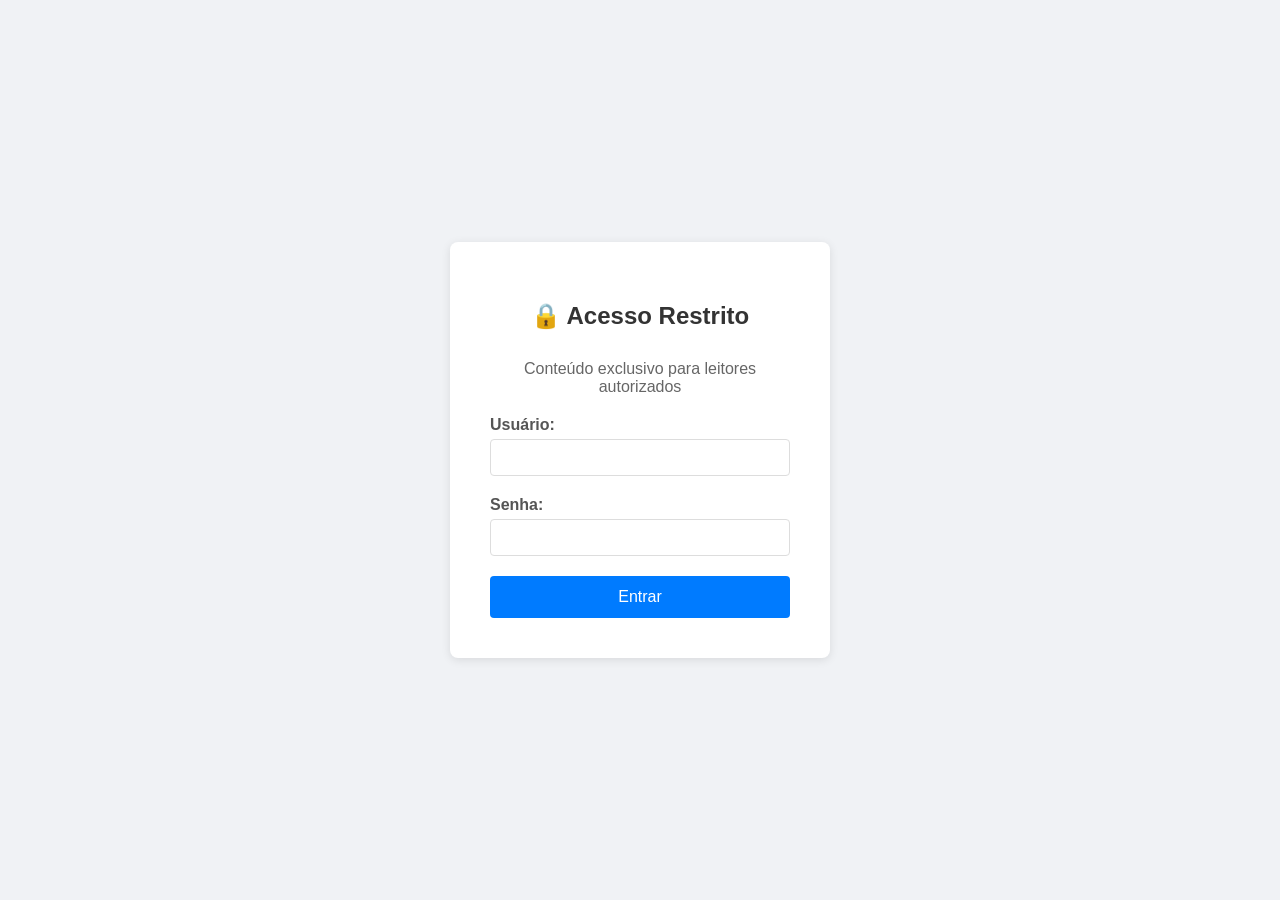
<file: login.html>
<!DOCTYPE html>
<html lang="pt-BR">
<head>
    <meta charset="UTF-8">
    <meta name="viewport" content="width=device-width, initial-scale=1.0">
    <title>Login | Sistema do Livro</title>
    <style>
        body {
            font-family: Arial, sans-serif;
            background: #f0f2f5;
            display: flex;
            justify-content: center;
            align-items: center;
            height: 100vh;
            margin: 0;
        }
        
        .login-box {
            background: white;
            padding: 40px;
            border-radius: 8px;
            box-shadow: 0 2px 10px rgba(0,0,0,0.1);
            width: 300px;
        }
        
        h2 {
            text-align: center;
            color: #333;
            margin-bottom: 30px;
        }
        
        .input-group {
            margin-bottom: 20px;
        }
        
        label {
            display: block;
            margin-bottom: 5px;
            color: #555;
            font-weight: bold;
        }
        
        input {
            width: 100%;
            padding: 10px;
            border: 1px solid #ddd;
            border-radius: 4px;
            box-sizing: border-box;
        }
        
        button {
            width: 100%;
            padding: 12px;
            background: #007bff;
            color: white;
            border: none;
            border-radius: 4px;
            cursor: pointer;
            font-size: 16px;
        }
        
        button:hover {
            background: #0056b3;
        }
        
        .error {
            color: red;
            text-align: center;
            margin-top: 15px;
            display: none;
        }
    </style>
</head>
<body>
    <div class="login-box">
        <h2>🔒 Acesso Restrito</h2>
        <p style="text-align: center; color: #666; margin-bottom: 20px;">
            Conteúdo exclusivo para leitores autorizados
        </p>
        
        <form id="loginForm">
            <div class="input-group">
                <label for="username">Usuário:</label>
                <input type="text" id="username" required>
            </div>
            
            <div class="input-group">
                <label for="password">Senha:</label>
                <input type="password" id="password" required>
            </div>
            
            <button type="submit">Entrar</button>
        </form>
        
        <div id="errorMessage" class="error">
            <!-- Mensagem de erro aparecerá aqui -->
        </div>
    </div>

    <!-- VAMOS USAR JAVASCRIPT PURO, SEM VUE.JS POR ENQUANTO -->
    <script>
        document.getElementById('loginForm').addEventListener('submit', async function(event) {
            event.preventDefault(); // Impede o envio normal do formulário
            
            const username = document.getElementById('username').value;
            const password = document.getElementById('password').value;
            const errorDiv = document.getElementById('errorMessage');
            
            // Limpar erro anterior
            errorDiv.style.display = 'none';
            errorDiv.textContent = '';
            
            // Validar simples
            if (!username || !password) {
                errorDiv.textContent = 'Por favor, preencha todos os campos';
                errorDiv.style.display = 'block';
                return;
            }
            
            if (username && password) {
    alert('✅ Login realizado! Redirecionando...');
    localStorage.setItem('usuarioLogado', 'true');
    localStorage.setItem('nomeUsuario', username);
    window.location.href = 'index.html';
} else {
    errorDiv.textContent = 'Preencha todos os campos';
    errorDiv.style.display = 'block';
}
        });
    </script>
</body>
</html>
</file>
<file: frontend/estilo-livro.css>
/* === CORES OFICIAIS DO PROJETO === */
/* COR BASE - FUNDO PERGAMINHO */
body {
    background-color: #f5f1e8;
    color: #614e30;
    font-family: 'Georgia', serif;
    line-height: 1.6;
    margin: 0;
    padding: 0;
    overflow-x: hidden;
}

/* === CONTEÚDO PRINCIPAL - CORRIGIDO E CENTRALIZADO === */
.conteudo-principal {
    margin-left: 240px;
    padding: 40px;
    min-height: 100vh;
    box-sizing: border-box;
    overflow-y: auto;
    scrollbar-width: thin;
    scrollbar-color: #b18005 #f5f1e8;
}

.conteudo-principal::-webkit-scrollbar {
    width: 12px;
}

.conteudo-principal::-webkit-scrollbar-track {
    background: #f5f1e8;
    border-radius: 10px;
}

.conteudo-principal::-webkit-scrollbar-thumb {
    background-color: #b18005;
    border-radius: 10px;
    border: 2px solid #f5f1e8;
}

.conteudo-principal::-webkit-scrollbar-thumb:hover {
    background-color: #d4a006;
}

/* === 🟢 CONTAINER VERDE === */
.cabecalho-verde {
    background-color: rgba(19, 32, 32, 0.98);
    color: #f5f1e8;
    padding: 40px 20px;
    margin: -40px -40px 40px -40px;
    text-align: center;
    border-bottom: 3px solid #b18005;
    box-shadow: 0 4px 20px rgba(0, 0, 0, 0.3);
}

.cabecalho-verde .container-interno {
    max-width: 600px;
    margin: 0 auto;
    padding: 0 20px;
    display: flex;
    flex-direction: column;
    align-items: center;
    justify-content: center;
    text-align: center;
}

.cabecalho-verde img {
    border: 3px solid #b18005;
    border-radius: 8px;
    box-shadow: 0 6px 25px rgba(0, 0, 0, 0.3);
    margin: 0 auto 25px auto;
    display: block;
    max-width: 250px;
    height: auto;
}

.cabecalho-verde h1 {
    color: #e6ae20;
    font-size: 2.3em;
    margin: 0 0 10px 0;
    text-shadow: 2px 2px 4px rgba(0, 0, 0, 0.3);
    text-align: center;
}

.cabecalho-verde h2 {
    color: #d4c4a8;
    font-family: 'Georgia', 'Palatino Linotype', 'Book Antiqua', serif;
    font-size: 1em;
    font-weight: normal;
    font-style: italic;
    letter-spacing: 1.5px;
    margin: 15px 0 10px 0;
    text-shadow: 2px 2px 6px rgba(0, 0, 0, 0.2);
    border-bottom: none;
    padding-bottom: 0;
    text-align: center;
}

.cabecalho-verde h3 {
    color: #e6ae20;
    font-size: 0.8em;
    font-style: italic;
    margin: 10px 0;
    text-align: center;
}

.cabecalho-verde p {
    color: #f5f1e8;
    font-size: 1.1em;
    margin: 10px 0;
}

/* === SEÇÕES === */
#sobre {
    max-width: 800px;
    margin: 0 auto 40px auto;
    padding: 30px;
    background: rgba(255, 255, 255, 0.7);
    border-radius: 8px;
    border-left: 4px solid #b18005;
    box-shadow: 0 2px 10px rgba(0, 0, 0, 0.1);
    box-sizing: border-box;
}

#introducao {
    max-width: 800px;
    margin: 0 auto 40px auto;
    padding: 30px;
    box-sizing: border-box;
}

#glossario, #tabelas, #diario-leitura {
    max-width: 800px;
    margin: 80px auto 40px auto;
    padding: 30px;
    background: rgba(255, 255, 255, 0.7);
    border-radius: 8px;
    box-shadow: 0 2px 10px rgba(0, 0, 0, 0.1);
    border-left: none;
}

/* === CAPÍTULOS === */
section[id^="capitulo"] {
    max-width: 800px;
    margin: 0 auto 40px auto;
    padding: 0;
    background: transparent;
    border: none;
    box-shadow: none;
}

section[id^="capitulo"] .cabecalho-capitulo {
    background: rgba(255, 255, 255, 0.7);
    border-left: 4px solid #b18005;
    border-top-left-radius: 8px;
    border-top-right-radius: 8px;
    padding: 20px 30px;
    margin: 0;
}

section[id^="capitulo"] p {
    background: rgba(255, 255, 255, 0.7);
    padding: 0 30px;
    border-left: 4px solid #b18005;
    margin-top: 0;
    margin-bottom: 0;
}

section[id^="capitulo"] p:first-of-type {
    padding-top: 15px;
}

section[id^="capitulo"] p:last-of-type {
    padding-bottom: 30px;
    border-bottom-left-radius: 8px;
    border-bottom-right-radius: 8px;
    box-shadow: 0 2px 10px rgba(0, 0, 0, 0.1);
}

/* === SEÇÃO DE AVISO DE COMPRA === */
#aviso-compra {
    max-width: 800px;
    margin: 0 auto 40px auto;
    padding: 0;
    background: transparent;
    border: none;
    box-shadow: none;
}

#aviso-compra .cabecalho-aviso {
    background: rgba(255, 255, 255, 0.7);
    border-left: 4px solid #b18005;
    border-top-left-radius: 8px;
    border-top-right-radius: 8px;
    padding: 20px 30px;
    margin: 0;
}

.cabecalho-aviso .titulo-aviso {
    color: #692214;
    margin: 0;
    font-size: 1.8em;
    text-align: center;
}

.aviso-content {
    background: rgba(255, 255, 255, 0.7);
    padding: 30px;
    border-left: 4px solid #b18005;
    border-bottom-left-radius: 8px;
    border-bottom-right-radius: 8px;
    box-shadow: 0 2px 10px rgba(0, 0, 0, 0.1);
}

.aviso-content h3 {
    color: #193232;
    text-align: center;
    margin-top: 0;
    margin-bottom: 20px;
    font-size: 1.5em;
}

/* Informações do livro */
.livro-capa {
    display: flex;
    align-items: center;
    gap: 20px;
    margin: 20px 0;
    padding: 20px;
    background: rgba(25, 50, 50, 0.05);
    border-radius: 8px;
    border: 1px solid #b18005;
}

.livro-info h4 {
    color: #193232;
    margin: 0 0 5px 0;
    font-size: 1.2em;
}

.livro-info p {
    color: #614e30;
    margin: 5px 0;
    text-indent: 0;
}

.livro-info .paginas {
    color: #b18005;
    font-style: italic;
}

/* Texto do aviso */
.aviso-texto {
    text-align: center;
    color: #614e30;
    line-height: 1.8;
    margin: 25px 0;
    font-size: 1.05em;
    text-indent: 0;
}

/* BOTÕES DE COMPRA - UM EMBAIXO DO OUTRO */
.botoes-compra {
    display: flex;
    flex-direction: column; /* 👈 COLOCA UM EMBAIXO DO OUTRO */
    gap: 15px; /* Espaço entre os botões */
    margin: 30px 0;
    padding: 0;
}

.btn-compra {
    display: flex;
    align-items: center;
    justify-content: center;
    gap: 10px;
    padding: 15px 25px;
    border: 2px solid #b18005;
    border-radius: 8px;
    text-decoration: none;
    font-size: 1.1em;
    font-weight: bold;
    transition: all 0.3s ease;
    text-align: center;
    width: 100%; /* 👈 LARGURA COMPLETA */
    box-sizing: border-box;
}

/* BOTÃO AMAZON */
.btn-compra.amazon {
    background-color: #FF9900;
    color: #232f3e;
}

.btn-compra.amazon:hover {
    background-color: #232f3e;
    color: #FF9900;
    border-color: #FF9900;
    transform: translateY(-3px);
    box-shadow: 0 4px 15px rgba(255, 153, 0, 0.4);
}

/* BOTÃO SHOPEE */
.btn-compra.saraiva {
    background-color: #ee4d2d;
    color: #ffffff;
}

.btn-compra.saraiva:hover {
    background-color: #ffffff;
    color: #ee4d2d;
    border-color: #ee4d2d;
    transform: translateY(-3px);
    box-shadow: 0 4px 15px rgba(238, 77, 45, 0.4);
}

/* BOTÃO MERCADO LIVRE */
.btn-compra.mercadolivre {
    background-color: #FFE600;
    color: #333333;
}

.btn-compra.mercadolivre:hover {
    background-color: #333333;
    color: #FFE600;
    border-color: #FFE600;
    transform: translateY(-3px);
    box-shadow: 0 4px 15px rgba(255, 230, 0, 0.4);
}

/* Texto pequeno */
.small-text {
    text-align: center;
    font-size: 0.85em;
    color: #614e30;
    font-style: italic;
    margin-top: 20px;
    line-height: 1.6;
    text-indent: 0;
}

/* === RESPONSIVIDADE === */
@media (max-width: 768px) {
    .livro-capa {
        flex-direction: column;
        text-align: center;
    }
    
    .botoes-compra {
        gap: 12px;
    }
    
    .btn-compra {
        font-size: 1em;
        padding: 12px 20px;
    }
}

@media (max-width: 480px) {
    .aviso-content {
        padding: 20px;
    }
    
    .btn-compra {
        font-size: 0.9em;
        padding: 10px 15px;
    }
}

/* === TÍTULOS === */
h1 {
    color: #b18005d5;
    text-align: center;
    font-size: 2.5em;
}

h2 {
    color: #193232;
    border-bottom: 2px solid #d4c4a8;
    padding-bottom: 10px;
    text-align: center;
    margin-top: 30px;
}

.cabecalho-capitulo {
    text-align: center;
    margin: 40px 0 30px 0;
    background: linear-gradient(to right, transparent, rgba(230, 174, 32, 0.1), transparent);
    padding: 20px;
}

.numero-capitulo {
    font-size: 1.1em;
    color: #193232;
    font-variant: small-caps;
    letter-spacing: 1px;
}

.titulo-capitulo {
    color: #692214;
    margin-top: 5px;
    font-size: 1.8em;
}

/* === PARÁGRAFOS === */
.capitulo p,
section p {
    text-align: justify;
    line-height: 1.8;
    margin-bottom: 1.2em;
    font-size: 1.05em;
    text-indent: 2em;
    color: #614e30;
}

.importante {
    color: #a72d24;
    padding-top: 30px;
    padding-bottom: 30px;
    margin-top: 40px;
    border-top: 2px solid #b18005;
    border-bottom: 2px solid #b18005;
}

/* === MENU LATERAL === */
.sidebar {
    background-color: rgba(19, 32, 32, 0.98);
    border-right: 3px solid #b18005;
    padding: 20px;
    position: fixed;
    left: 0;
    top: 0;
    height: 100vh;
    width: 200px;
    overflow-y: auto;
    overflow-x: hidden;
    box-shadow: 3px 0 15px rgba(0, 0, 0, 0.3);
    z-index: 1000;
    display: flex;
    flex-direction: column;
}

.sidebar::-webkit-scrollbar {
    width: 8px;
}

.sidebar::-webkit-scrollbar-thumb {
    background-color: #b18005;
    border-radius: 4px;
}

.sidebar::-webkit-scrollbar-track {
    background-color: rgba(0, 0, 0, 0.1);
}

.sidebar h3 {
    color: #e6ae20;
    border-bottom: 2px solid #b18005;
    padding-bottom: 15px;
    font-variant: small-caps;
    text-align: center;
    margin-top: 0;
    padding-top: 35px;
    letter-spacing: 1.5px;
    font-size: 1.2em;
    text-shadow: 1px 1px 2px #000003;
}

.sidebar h4 {
    color: #d4c4a8;
    font-size: 0.95em;
    margin-top: 25px;
    margin-bottom: 10px;
    padding-left: 10px;
    border-left: 3px solid #b18005;
}

.sidebar ul {
    list-style: none;
    padding-left: 0;
}

.sidebar li {
    margin: 6px 0;
    position: relative;
    padding-left: 20px;
    min-height: 20px;
}

.sidebar li::before {
    content: "◇";
    color: #b18005;
    font-size: 1.2em;
    padding: 4px 0;
    position: absolute;
    left: 0;
    top: 50%;
    transform: translateY(-50%);
    line-height: 1;
}

.sidebar a {
    color: #d4c4a8;
    text-decoration: none;
    display: block;
    padding: 2px 0;
    transition: all 0.3s ease;
    font-size: 0.9em;
    line-height: 1.2;
    position: relative;
    z-index: 1;
}

.sidebar a:hover {
    color: #e6ae20;
    padding-left: 10px;
}

/* ========== ESTILOS DO USUÁRIO ========== */
.user-section {
    margin-top: 2rem;
    padding: 1rem;
    background: rgba(255, 255, 255, 0.1);
    border-radius: 8px;
    border: 1px solid rgba(177, 128, 5, 0.3);
}

.user-section h4 {
    margin-top: 0;
    margin-bottom: 1rem;
    color: #b18005;
    text-align: center;
}

#user-name-input {
    padding: 0.5rem;
    border: 2px solid #b18005;
    border-radius: 4px;
    width: 100%;
    margin-bottom: 0.5rem;
    background: rgba(255, 255, 255, 0.9);
    font-size: 1rem;
}

.user-section button {
    background: #b18005;
    color: white;
    border: none;
    padding: 0.5rem 1rem;
    border-radius: 4px;
    cursor: pointer;
    width: 100%;
    font-weight: bold;
    transition: background 0.3s;
}

.user-section button:hover {
    background: #9a6e04;
}

#user-info p {
    margin: 0 0 0.5rem 0;
    color: white;
}

/* ========== FIM ESTILOS DO USUÁRIO ========== */

/* === CONTATO SIDEBAR === */
.separador-menu {
    border: none;
    border-top: 2px solid #b18005;
    margin: 30px 10px;
    opacity: 0.8;
}

.contato-sidebar {
    margin-top: 40px;
    margin-bottom: 40px;
    padding: 20px 15px 30px;
    border-top: 2px solid #b18005;
    background: rgba(0, 0, 0, 0.2);
    border-radius: 8px;
}

.contato-sidebar h4 {
    color: #e6ae20;
    margin-bottom: 15px;
    font-size: 1em;
    text-align: center;
    border-left: none;
    padding-left: 0;
}

.links-contato {
    display: flex;
    flex-direction: column;
    gap: 10px;
    margin-bottom: 20px;
}

.btn-contato {
    display: flex;
    align-items: center;
    gap: 8px;
    padding: 10px 12px;
    background: rgba(177, 128, 5, 0.15);
    border: 1px solid rgba(177, 128, 5, 0.4);
    border-radius: 5px;
    color: #d4c4a8;
    text-decoration: none;
    font-size: 0.85em;
    transition: all 0.3s ease;
}

.btn-contato:hover {
    background: rgba(230, 174, 32, 0.25);
    border-color: #e6ae20;
    transform: translateX(5px);
    color: #e6ae20;
    padding-left: 12px;
}

.btn-contato .icone {
    font-size: 1.1em;
}

.btn-contato.linkedin:hover {
    border-color: #0077b5;
    background: rgba(0, 119, 181, 0.15);
}

.btn-contato.github:hover {
    border-color: #6e5494;
    background: rgba(110, 84, 148, 0.15);
}

.btn-contato.email:hover {
    border-color: #ea4335;
    background: rgba(234, 67, 53, 0.15);
}

.citacao-sidebar {
    margin: 20px 0;
    padding: 15px;
    background: rgba(0, 0, 0, 0.3);
    border-left: 3px solid #b18005;
    border-radius: 4px;
}

.citacao-sidebar p {
    color: #d4c4a8;
    font-size: 0.8em;
    font-style: italic;
    margin: 0 0 8px 0;
    line-height: 1.4;
    text-indent: 0;
}

.citacao-sidebar cite {
    color: #e6ae20;
    font-size: 0.75em;
    font-style: normal;
}

.creditos-sidebar {
    text-align: center;
    padding-top: 15px;
    border-top: 1px solid rgba(177, 128, 5, 0.3);
}

.creditos-sidebar p {
    color: #d4c4a8;
    font-size: 0.8em;
    margin: 8px 0;
    text-indent: 0;
}

.creditos-sidebar .dev-note {
    font-size: 0.7em;
    color: rgba(212, 196, 168, 0.7);
    font-style: italic;
    line-height: 1.4;
}

/* === TABELAS DO GLOSSÁRIO === */
.tabela-glossario {
    width: 100%;
    border-collapse: collapse;
    margin-bottom: 30px;
    border: 2px solid #b18005;
    border-radius: 8px;
    overflow: hidden;
}

.tabela-glossario .cabecalho-categoria {
    background-color: #b18005;
}

.tabela-glossario .cabecalho-categoria th {
    color: #fff;
    font-weight: bold;
    font-size: 1.1em;
    padding: 15px;
    text-align: left;
    text-shadow: 1px 1px 2px rgba(0, 0, 0, 0.3);
}

.tabela-glossario .termo {
    background-color: #f5e6c8;
    color: #614e30;
    font-weight: bold;
    padding: 12px 15px;
    width: 30%;
    border-bottom: 1px solid #b18005;
    vertical-align: top;
}

.tabela-glossario .definicao {
    background-color: transparent;
    color: #614e30;
    padding: 12px 15px;
    border-bottom: 1px solid #b18005;
    line-height: 1.6;
}

.tabela-glossario tbody tr:last-child .termo,
.tabela-glossario tbody tr:last-child .definicao {
    border-bottom: none;
}

.tabela-glossario tbody tr:hover .termo {
    background-color: #f0d9a8;
}

.tabela-glossario tbody tr:hover .definicao {
    background-color: rgba(245, 230, 200, 0.3);
}

.aviso-spoiler {
    color: #a72d24;
    padding-top: 15px;
    padding-bottom: 15px;
    margin-bottom: 30px;
}

/* === MENU HAMBÚRGUER === */
.menu-mobile {
    display: none;
    position: fixed;
    top: 20px;
    left: 20px;
    z-index: 1100;
}

.hamburger {
    display: flex;
    flex-direction: column;
    background: rgba(19, 32, 32, 0.95);
    border: 2px solid #b18005;
    border-radius: 4px;
    cursor: pointer;
    padding: 8px;
    width: 40px;
    height: 40px;
    justify-content: center;
    align-items: center;
    transition: all 0.3s ease;
}

.hamburger:hover {
    background: rgba(19, 32, 32, 1);
    border-color: #e6ae20;
}

.hamburger span {
    width: 20px;
    height: 2px;
    background: #e6ae20;
    margin: 2px 0;
    transition: 0.3s;
    border-radius: 2px;
}

.overlay {
    display: none;
    position: fixed;
    top: 0;
    left: 0;
    right: 0;
    bottom: 0;
    background: rgba(0,0,0,0.5);
    z-index: 998;
}

/* === RESPONSIVIDADE === */
@media (max-width: 768px) {
    .menu-mobile {
        display: block;
    }
    
    .sidebar {
        transform: translateX(-100%);
        transition: transform 0.3s ease;
        width: 280px;
    }
    
    .sidebar.active {
        transform: translateX(0);
    }
    
    .conteudo-principal {
        margin-left: 0;
        padding: 60px 20px 20px 20px;
    }
    
    .cabecalho-verde {
        padding: 20px 15px;
        margin: 0 0 30px 0;
    }
    
    .cabecalho-verde h1 {
        font-size: 1.8em;
    }
    
    section {
        padding: 20px;
    }
    
    .contato-sidebar {
        margin-top: 20px;
        padding: 15px 10px;
    }
    
    .btn-contato {
        font-size: 0.8em;
        padding: 8px 10px;
    }
    
    .tabela-glossario .termo {
        width: 35%;
        font-size: 0.9em;
        padding: 10px;
    }
    
    .tabela-glossario .definicao {
        font-size: 0.9em;
        padding: 10px;
    }
    
    .tabela-glossario .cabecalho-categoria th {
        font-size: 1em;
        padding: 12px;
    }
}

@media (max-width: 480px) {
    .tabela-glossario .termo,
    .tabela-glossario .definicao {
        display: block;
        width: 100%;
    }
    
    .tabela-glossario .termo {
        border-bottom: none;
        padding-bottom: 5px;
    }
    
    .tabela-glossario .definicao {
        padding-top: 5px;
    }
}
/* === TABELAS DE DADOS ORGANIZADOS === */

/* Tabelas normais (não glossário) */
#tabelas table {
    width: 100%;
    border-collapse: collapse;
    margin-bottom: 40px;
    border: 2px solid #193232; /* Verde do menu */
    border-radius: 8px;
    overflow: hidden;
}

/* Caption (título da tabela) */
#tabelas caption {
    font-size: 1.2em;
    font-weight: bold;
    color: #193232;
    padding: 15px;
    text-align: center;
    background: rgba(25, 50, 50, 0.05);
}

/* Cabeçalho da tabela */
#tabelas thead {
    background-color: #193232; /* Verde do menu */
}

#tabelas th {
    color: #e6ae20; /* Dourado claro */
    font-weight: bold;
    padding: 12px 15px;
    text-align: left;
    border-bottom: 2px solid #193232;
}

/* Células da tabela */
#tabelas td {
    padding: 12px 15px;
    border-bottom: 1px solid #193232; /* Verde */
    color: #614e30;
    vertical-align: middle;
}

/* Última linha sem borda inferior */
#tabelas tbody tr:last-child td {
    border-bottom: none;
}

/* Efeito hover nas linhas */
#tabelas tbody tr:hover {
    background-color: rgba(25, 50, 50, 0.05);
}

/* Textos em negrito dentro das tabelas */
#tabelas td strong,
#tabelas td b {
    color: #e6ae20; /* Dourado claro */
    font-weight: bold;
}

/* === PIXEL ARTS NAS TABELAS === */
.img-titulo-tabela {
    display: block;
    margin: 15px auto 0;
    max-width: 150px;
    height: auto;
}

.pixel-personagem,
.pixel-lugar {
    width: 48px;
    height: 48px;
    margin-right: 10px;
    vertical-align: middle;
}

/* === RESPONSIVIDADE === */
@media (max-width: 768px) {
    #tabelas table {
        font-size: 0.9em;
    }
    
    #tabelas th,
    #tabelas td {
        padding: 8px 10px;
    }
    
    .img-titulo-tabela {
        max-width: 100px;
    }
    
    .pixel-personagem,
    .pixel-lugar {
        width: 32px;
        height: 32px;
        margin-right: 8px;
    }
}

@media (max-width: 480px) {
    #tabelas caption {
        font-size: 1em;
    }
    
    #tabelas table {
        font-size: 0.85em;
    }
}
/* === CENTRALIZAR IMAGENS E NOMES EM TODAS AS TABELAS === */

/* Primeira coluna com imagens - CENTRALIZADA e MAIS LARGA */
#tabelas table tbody tr td:first-child {
    text-align: center !important;
    vertical-align: middle !important;
    min-width: 180px; /* 👈 Aumenta o espaço */
    padding: 15px; /* 👈 Mais padding */
}

/* Imagens mantêm tamanho original */
#tabelas td img.pixel-personagem,
#tabelas td img.pixel-lugar {
    display: block !important;
    margin: 0 auto 8px auto !important;
    width: auto; /* 👈 Mantém tamanho original */
    height: auto; /* 👈 Mantém tamanho original */
    max-width: 120px; /* 👈 Limite máximo */
}

/* Demais colunas */
#tabelas table tbody tr td:not(:first-child) {
    text-align: left;
    vertical-align: middle;
}
</file>
